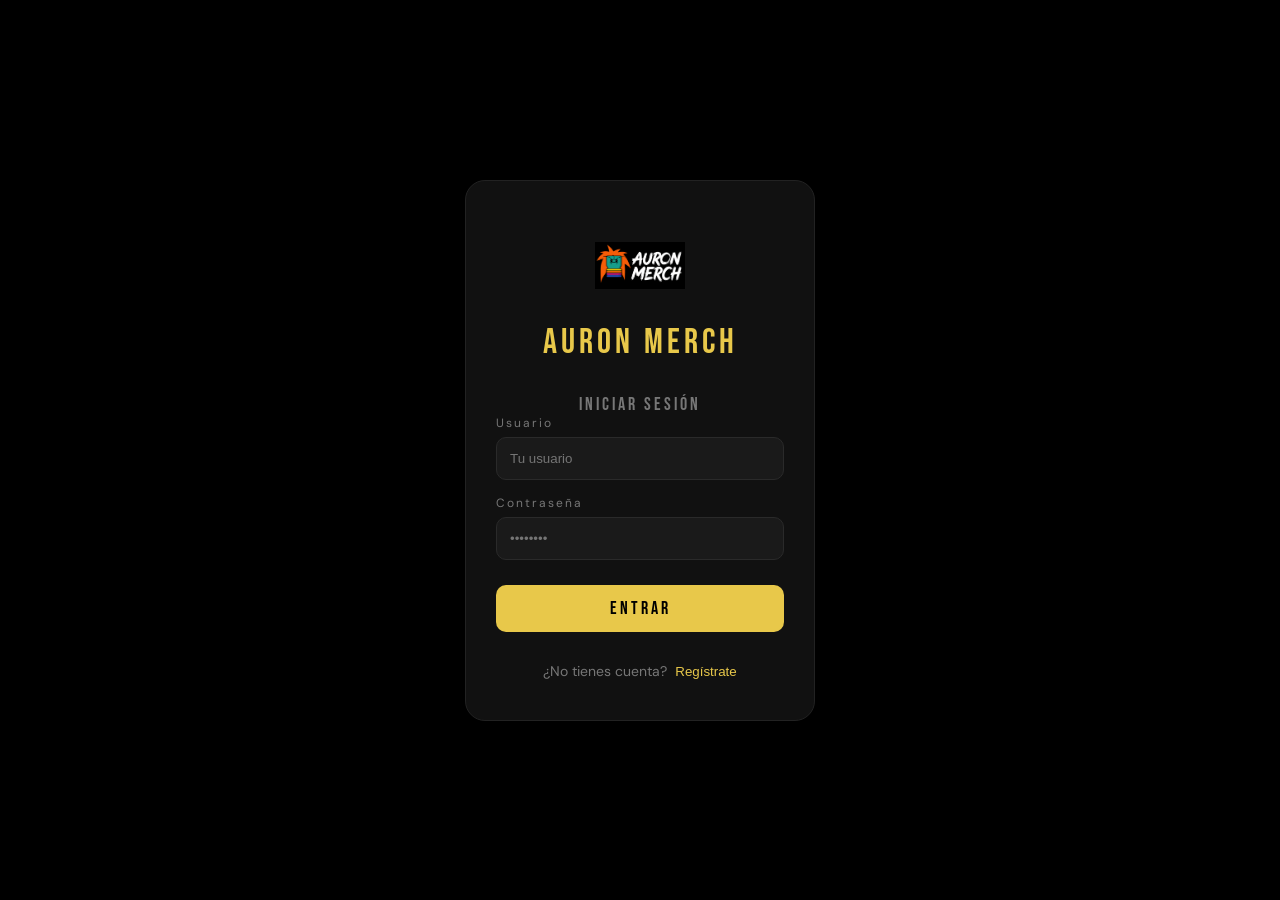
<file: aUroNMerCH/wwwroot/index.html>
<!DOCTYPE html>
<html lang="es">
<head>
    <meta charset="UTF-8">
    <meta name="viewport" content="width=device-width, initial-scale=1.0">
    <title>Auron Merch</title>
    <link href="https://fonts.googleapis.com/css2?family=Bebas+Neue&family=DM+Sans:wght@300;400;500&display=swap" rel="stylesheet">
    <link rel="stylesheet" href="css/inicio.css">
    <link rel="stylesheet" href="css/inicio.css?v=2">


</head>
<body>

    <!-- ══════════════════════════════════════
         NAVBAR
    ══════════════════════════════════════ -->
    <nav class="top-nav">
        <div class="nav-left">
            <button class="hamburger-btn" id="hamburgerBtn" onclick="toggleDrawer()" aria-label="Menú">
                <span></span><span></span><span></span>
            </button>
        </div>
        <div class="nav-center">
            <a href="#" class="nav-logo">
                <img src="img/logo.png" alt="Auron Merch" />
            </a>
        </div>
        <div class="nav-right">
            <button class="cart-btn" id="cartBtn" onclick="toggleCart()" aria-label="Carrito">
                <svg class="cart-bag-icon" width="22" height="22" viewBox="0 0 24 24" fill="none" stroke="currentColor" stroke-width="1.9" stroke-linecap="round" stroke-linejoin="round">
                    <path d="M6 2L3 6v14a2 2 0 0 0 2 2h14a2 2 0 0 0 2-2V6l-3-4z" />
                    <line x1="3" y1="6" x2="21" y2="6" />
                    <path d="M16 10a4 4 0 0 1-8 0" />
                </svg>
                <span class="cart-badge" id="cartBadge" style="display:none;">0</span>
            </button>
            <div class="nav-auth" id="navAuth"></div>
        </div>
    </nav>

    <!-- ══════════════════════════════════════
         DRAWER (menú lateral izquierdo)
    ══════════════════════════════════════ -->
    <div class="drawer-overlay" id="drawerOverlay" onclick="toggleDrawer()"></div>
    <aside class="drawer" id="drawer">
        <div class="drawer-header">
            <img src="img/logo.png" alt="Auron Merch" />
            <button class="drawer-close" onclick="toggleDrawer()">✕</button>
        </div>
        <nav class="drawer-links">
            <a href="index.html">
                <svg width="17" height="17" viewBox="0 0 24 24" fill="none" stroke="currentColor" stroke-width="1.9" stroke-linecap="round" stroke-linejoin="round">
                    <path d="M3 9.5L12 3l9 6.5V20a1 1 0 0 1-1 1H4a1 1 0 0 1-1-1V9.5z" />
                    <path d="M9 21V12h6v9" />
                </svg>
                Inicio
            </a>
            <a href="productos.html">
                <svg width="17" height="17" viewBox="0 0 24 24" fill="none" stroke="currentColor" stroke-width="1.9" stroke-linecap="round" stroke-linejoin="round">
                    <path d="M20.38 3.46L16 2a4 4 0 0 1-8 0L3.62 3.46a2 2 0 0 0-1.34 2.23l.58 3.57a1 1 0 0 0 .99.84H6v10c0 1.1.9 2 2 2h8a2 2 0 0 0 2-2V10h2.15a1 1 0 0 0 .99-.84l.58-3.57a2 2 0 0 0-1.34-2.23z" />
                </svg>
                Productos
            </a>
            <a href="sobreNosotros.html">
                <svg width="17" height="17" viewBox="0 0 24 24" fill="none" stroke="currentColor" stroke-width="1.9" stroke-linecap="round" stroke-linejoin="round">
                    <path d="M17 21v-2a4 4 0 0 0-4-4H5a4 4 0 0 0-4 4v2" />
                    <circle cx="9" cy="7" r="4" />
                    <path d="M23 21v-2a4 4 0 0 0-3-3.87" />
                    <path d="M16 3.13a4 4 0 0 1 0 7.75" />
                </svg>
                Sobre Nosotros
            </a>
            <a href="contacto.html">
                <svg width="17" height="17" viewBox="0 0 24 24" fill="none" stroke="currentColor" stroke-width="1.9" stroke-linecap="round" stroke-linejoin="round">
                    <path d="M4 4h16c1.1 0 2 .9 2 2v12c0 1.1-.9 2-2 2H4c-1.1 0-2-.9-2-2V6c0-1.1.9-2 2-2z" />
                    <polyline points="22,6 12,13 2,6" />
                </svg>
                Contáctanos
            </a>
        </nav>
        <div class="drawer-divider"></div>
        <div class="drawer-categorias">
            <p class="filtro-label">CATEGORÍAS</p>
            <a class="filtro-btn" href="productos.html?cat=Todos">Todos</a>
            <a class="filtro-btn" href="productos.html?cat=T-Shirt">T-Shirt</a>
            <a class="filtro-btn" href="productos.html?cat=Hoodie">Hoodie</a>
            <a class="filtro-btn" href="productos.html?cat=Zapato">Zapato</a>
            <a class="filtro-btn" href="productos.html?cat=Accesorio">Accesorio</a>
        </div>
        <div class="drawer-footer" id="drawerAuth"></div>
    </aside>

    <!-- ══════════════════════════════════════
         CART PANEL (panel lateral derecho)
    ══════════════════════════════════════ -->
    <div class="cart-overlay" id="cartOverlay" onclick="toggleCart()"></div>
    <aside class="cart-panel" id="cartPanel">
        <div class="cart-panel-header">
            <div class="cart-panel-title">
                <svg width="18" height="18" viewBox="0 0 24 24" fill="none" stroke="currentColor" stroke-width="1.9" stroke-linecap="round" stroke-linejoin="round">
                    <path d="M6 2L3 6v14a2 2 0 0 0 2 2h14a2 2 0 0 0 2-2V6l-3-4z" />
                    <line x1="3" y1="6" x2="21" y2="6" />
                    <path d="M16 10a4 4 0 0 1-8 0" />
                </svg>
                <span>MI CARRITO</span>
            </div>
            <button class="cart-panel-close" onclick="toggleCart()">✕</button>
        </div>

        <div class="cart-items-list" id="cartItemsList">
            <div class="cart-empty" id="cartEmpty">
                <svg width="52" height="52" viewBox="0 0 24 24" fill="none" stroke="currentColor" stroke-width="1.2" stroke-linecap="round" stroke-linejoin="round" style="color:var(--border)">
                    <path d="M6 2L3 6v14a2 2 0 0 0 2 2h14a2 2 0 0 0 2-2V6l-3-4z" />
                    <line x1="3" y1="6" x2="21" y2="6" />
                    <path d="M16 10a4 4 0 0 1-8 0" />
                </svg>
                <p>Tu carrito está vacío</p>
                <span>Agrega productos para continuar</span>
            </div>
        </div>

        <div class="cart-footer" id="cartFooter" style="display:none;">
            <div class="cart-subtotal">
                <span>Subtotal</span>
                <span id="cartSubtotal">$0.00</span>
            </div>
            <div class="cart-total">
                <span>TOTAL</span>
                <span id="cartTotal">$0.00</span>
            </div>
            <button class="btn-checkout" onclick="checkout()">FINALIZAR COMPRA</button>
            <button class="btn-clear-cart" onclick="vaciarCarrito()">Vaciar carrito</button>
        </div>
    </aside>

    <!-- ══════════════════════════════════════
         LAYOUT PRINCIPAL
    ══════════════════════════════════════ -->
    <div class="page-layout">
        <div class="col-main">

            <!-- Buscador -->
            <div class="search-wrap">
                <input type="text" id="buscador" placeholder="Buscar productos..." oninput="buscarProductos()">
                <span class="search-icon">⌕</span>
                <div class="search-results" id="searchResults"></div>
            </div>

            <!-- Banner Hero -->
            <div class="hero-banner">
                <div class="hero-content">
                    <p class="hero-sub">NUEVA COLECCIÓN</p>
                    <h1 class="hero-title">DROP<br>2026</h1>
                    <p class="hero-desc">Merch exclusivo. Edición limitada.<br>Solo para los que saben.</p>
                    <a href="productos.html" class="hero-btn">VER COLECCIÓN</a>
                </div>
                <div class="hero-img-wrap">
                    <img src="img/auronhou.png" alt="Rodolfo" style="width:100%; height:100%; object-fit:cover; display:block;">
                </div>
            </div>

            <!-- Recientes -->
            <div class="section-header">
                <h2 class="section-title">RECIÉN LLEGADOS</h2>
                <a href="productos.html" class="ver-todo-link">Ver todo →</a>
            </div>

            <div class="grid" id="recientesGrid">
                <!-- Se llena desde app.js -->
            </div>

        </div>
    </div>
    <div id="site-footer"></div>
    <script>
        fetch('footer.html')
            .then(r => r.text())
            .then(html => document.getElementById('site-footer').innerHTML = html);
    </script>

    <script src="js/app.js"></script>
</body>
</html>
</file>
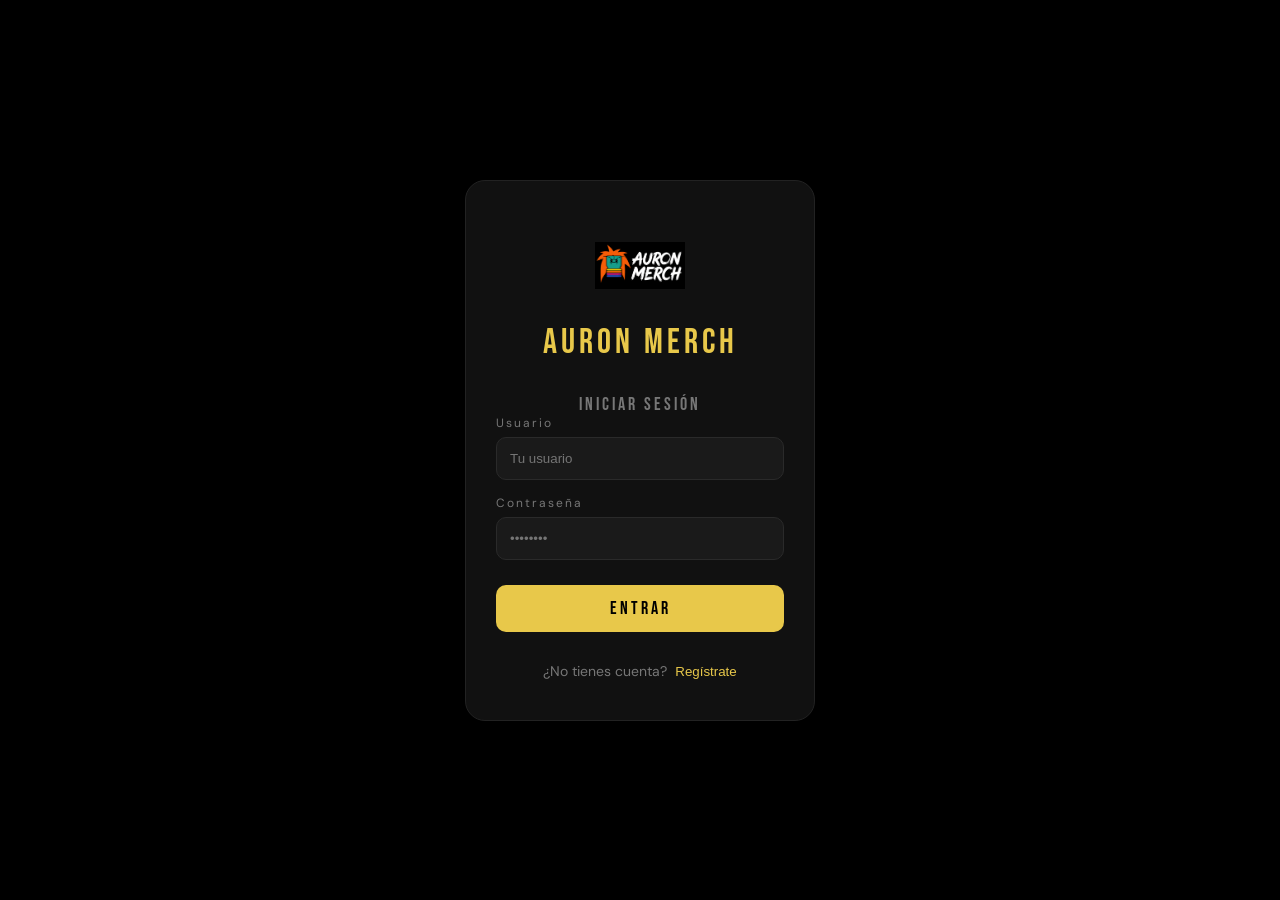
<file: aUroNMerCH/wwwroot/contacto.html>
<!DOCTYPE html>
<html lang="es">
<head>
    <meta charset="UTF-8">
    <meta name="viewport" content="width=device-width, initial-scale=1.0">
    <title>Contáctanos — Auron</title>
    <link href="https://fonts.googleapis.com/css2?family=Bebas+Neue&family=DM+Sans:wght@300;400;500&display=swap" rel="stylesheet">
    <link rel="stylesheet" href="css/contacto.css">
    <style>
        .nav-logo img {
            height: 36px !important;
            width: auto !important;
            display: block !important;
            max-height: 36px !important;
        }

        .drawer-header img {
            height: 30px !important;
            width: auto !important;
            display: block !important;
            max-height: 30px !important;
        }

        /* SVGs alineados con texto */
        .drawer-links a {
            display: flex !important;
            align-items: center !important;
            gap: 0.6rem !important;
        }

            .drawer-links a svg {
                flex-shrink: 0 !important;
            }

        /* Fondo negro navbar y drawer */
        .top-nav {
            background: #000 !important;
        }

        .drawer {
            background: #000 !important;
        }

        .drawer-header {
            background: #000 !important;
        }
    </style>
</head>
<body>

    <!-- ══════════════════════════════════════
         NAVBAR (idéntico al resto del sitio)
    ══════════════════════════════════════ -->
    <nav class="top-nav">
        <div class="nav-left">
            <button class="hamburger-btn" id="hamburgerBtn" onclick="toggleDrawer()" aria-label="Menú">
                <span></span><span></span><span></span>
            </button>
        </div>
        <div class="nav-center">
            <a href="#" class="nav-logo">
                <img src="img/logo.png" alt="Auron Merch" />
            </a>
        </div>
        <div class="nav-right">
            <button class="cart-btn" id="cartBtn" onclick="toggleCart()" aria-label="Carrito">
                <svg class="cart-bag-icon" width="22" height="22" viewBox="0 0 24 24" fill="none" stroke="currentColor" stroke-width="1.9" stroke-linecap="round" stroke-linejoin="round">
                    <path d="M6 2L3 6v14a2 2 0 0 0 2 2h14a2 2 0 0 0 2-2V6l-3-4z" />
                    <line x1="3" y1="6" x2="21" y2="6" />
                    <path d="M16 10a4 4 0 0 1-8 0" />
                </svg>
                <span class="cart-badge" id="cartBadge" style="display:none;">0</span>
            </button>
            <div class="nav-auth" id="navAuth"></div>
        </div>
    </nav>
    <!-- ══════════════════════════════════════
         DRAWER (menú lateral izquierdo)
    ══════════════════════════════════════ -->
    <div class="drawer-overlay" id="drawerOverlay" onclick="toggleDrawer()"></div>
    <aside class="drawer" id="drawer">
        <div class="drawer-header">
            <img src="img/logo.png" alt="Auron Merch" />
            <button class="drawer-close" onclick="toggleDrawer()">✕</button>
        </div>
        <nav class="drawer-links">
            <a href="index.html">
                <svg width="17" height="17" viewBox="0 0 24 24" fill="none" stroke="currentColor" stroke-width="1.9" stroke-linecap="round" stroke-linejoin="round">
                    <path d="M3 9.5L12 3l9 6.5V20a1 1 0 0 1-1 1H4a1 1 0 0 1-1-1V9.5z" />
                    <path d="M9 21V12h6v9" />
                </svg>
                Inicio
            </a>
            <a href="productos.html">
                <svg width="17" height="17" viewBox="0 0 24 24" fill="none" stroke="currentColor" stroke-width="1.9" stroke-linecap="round" stroke-linejoin="round">
                    <path d="M20.38 3.46L16 2a4 4 0 0 1-8 0L3.62 3.46a2 2 0 0 0-1.34 2.23l.58 3.57a1 1 0 0 0 .99.84H6v10c0 1.1.9 2 2 2h8a2 2 0 0 0 2-2V10h2.15a1 1 0 0 0 .99-.84l.58-3.57a2 2 0 0 0-1.34-2.23z" />
                </svg>
                Productos
            </a>
            <a href="sobreNosotros.html">
                <svg width="17" height="17" viewBox="0 0 24 24" fill="none" stroke="currentColor" stroke-width="1.9" stroke-linecap="round" stroke-linejoin="round">
                    <path d="M17 21v-2a4 4 0 0 0-4-4H5a4 4 0 0 0-4 4v2" />
                    <circle cx="9" cy="7" r="4" />
                    <path d="M23 21v-2a4 4 0 0 0-3-3.87" />
                    <path d="M16 3.13a4 4 0 0 1 0 7.75" />
                </svg>
                Sobre Nosotros
            </a>
            <a href="contacto.html">
                <svg width="17" height="17" viewBox="0 0 24 24" fill="none" stroke="currentColor" stroke-width="1.9" stroke-linecap="round" stroke-linejoin="round">
                    <path d="M4 4h16c1.1 0 2 .9 2 2v12c0 1.1-.9 2-2 2H4c-1.1 0-2-.9-2-2V6c0-1.1.9-2 2-2z" />
                    <polyline points="22,6 12,13 2,6" />
                </svg>
                Contáctanos
            </a>
        </nav>
        <div class="drawer-divider"></div>
        <div class="drawer-categorias">
            <p class="filtro-label">CATEGORÍAS</p>
            <a class="filtro-btn" href="productos.html?cat=Todos">Todos</a>
            <a class="filtro-btn" href="productos.html?cat=T-Shirt">T-Shirt</a>
            <a class="filtro-btn" href="productos.html?cat=Hoodie">Hoodie</a>
            <a class="filtro-btn" href="productos.html?cat=Zapato">Zapato</a>
            <a class="filtro-btn" href="productos.html?cat=Accesorio">Accesorio</a>
        </div>
        <div class="drawer-footer" id="drawerAuth"></div>
    </aside>

    <!-- ══════════════════════════════════════
         CART PANEL
    ══════════════════════════════════════ -->
    <div class="cart-overlay" id="cartOverlay" onclick="toggleCart()"></div>
    <aside class="cart-panel" id="cartPanel">
        <div class="cart-panel-header">
            <div class="cart-panel-title">
                <svg width="18" height="18" viewBox="0 0 24 24" fill="none" stroke="currentColor" stroke-width="1.9" stroke-linecap="round" stroke-linejoin="round">
                    <path d="M6 2L3 6v14a2 2 0 0 0 2 2h14a2 2 0 0 0 2-2V6l-3-4z" />
                    <line x1="3" y1="6" x2="21" y2="6" />
                    <path d="M16 10a4 4 0 0 1-8 0" />
                </svg>
                <span>MI CARRITO</span>
            </div>
            <button class="cart-panel-close" onclick="toggleCart()">✕</button>
        </div>
        <div class="cart-items-list" id="cartItemsList">
            <div class="cart-empty" id="cartEmpty">
                <svg width="52" height="52" viewBox="0 0 24 24" fill="none" stroke="currentColor" stroke-width="1.2" stroke-linecap="round" stroke-linejoin="round" style="color:var(--border)">
                    <path d="M6 2L3 6v14a2 2 0 0 0 2 2h14a2 2 0 0 0 2-2V6l-3-4z" />
                    <line x1="3" y1="6" x2="21" y2="6" />
                    <path d="M16 10a4 4 0 0 1-8 0" />
                </svg>
                <p>Tu carrito está vacío</p>
                <span>Agrega productos para continuar</span>
            </div>
        </div>
        <div class="cart-footer" id="cartFooter" style="display:none;">
            <div class="cart-subtotal">
                <span>Subtotal</span>
                <span id="cartSubtotal">$0.00</span>
            </div>
            <div class="cart-total">
                <span>TOTAL</span>
                <span id="cartTotal">$0.00</span>
            </div>
            <button class="btn-checkout" onclick="checkout()">FINALIZAR COMPRA</button>
            <button class="btn-clear-cart" onclick="vaciarCarrito()">Vaciar carrito</button>
        </div>
    </aside>

    <!-- ══════════════════════════════════════
         LAYOUT PRINCIPAL
    ══════════════════════════════════════ -->
    <div class="page-layout">

        <!-- ── COLUMNA IMAGEN IZQUIERDA ── -->
        <div class="img-hero">
            <img src="img/au.png" alt="Rodolfo" style="width:100%; height:100%; object-fit:cover; display:block;">
            <div class="img-overlay">
                <h2 class="img-headline">Hablemos.</h2>
                <p class="img-sub">Estamos aquí para lo que necesites.</p>
            </div>
        </div>

        <!-- ── COLUMNA CENTRAL — FORMULARIO ── -->
        <div class="col-form">

            <div class="form-heading">
                <span class="form-tag">✉ CONTÁCTANOS</span>
                <div class="form-tag-line"></div>
                <h1 class="form-title">FORMULARIO<br>DE CONTACTO</h1>
                <p class="form-desc">Cuéntanos en qué podemos ayudarte. Respondemos en menos de 24 horas.</p>
            </div>

            <div class="contact-form" id="contactForm">

                <div class="field-group">
                    <label class="field-label" for="nombre">NOMBRE COMPLETO</label>
                    <input class="field-input" type="text" id="nombre" name="nombre" placeholder="Tu nombre completo" autocomplete="name">
                </div>

                <div class="field-group">
                    <label class="field-label" for="email">EMAIL</label>
                    <input class="field-input" type="email" id="email" name="email" placeholder="tu@correo.com" autocomplete="email">
                </div>

                <div class="field-group">
                    <label class="field-label" for="asunto">ASUNTO</label>
                    <input class="field-input" type="text" id="asunto" name="asunto" placeholder="¿Sobre qué nos escribes?">
                </div>

                <div class="field-group">
                    <label class="field-label" for="mensaje">MENSAJE</label>
                    <textarea class="field-input field-textarea" id="mensaje" name="mensaje" placeholder="Escribe tu mensaje aquí..." rows="5"></textarea>
                </div>

                <button class="btn-enviar" id="btnEnviar" onclick="enviarFormulario()">
                    <span class="btn-text">ENVIAR MENSAJE</span>
                    <svg width="16" height="16" viewBox="0 0 24 24" fill="none" stroke="currentColor" stroke-width="2.2" stroke-linecap="round" stroke-linejoin="round">
                        <line x1="22" y1="2" x2="11" y2="13" />
                        <polygon points="22 2 15 22 11 13 2 9 22 2" />
                    </svg>
                </button>

                <!-- Estado de éxito -->
                <div class="form-success" id="formSuccess">
                    <svg width="28" height="28" viewBox="0 0 24 24" fill="none" stroke="currentColor" stroke-width="2" stroke-linecap="round" stroke-linejoin="round">
                        <path d="M22 11.08V12a10 10 0 1 1-5.93-9.14" />
                        <polyline points="22 4 12 14.01 9 11.01" />
                    </svg>
                    <div>
                        <p class="success-title">¡Mensaje enviado!</p>
                        <p class="success-sub">Te respondemos pronto.</p>
                    </div>
                </div>

            </div>
        </div>
    

        <script src="js/contacto.js"></script>
</body>
</html>
</file>
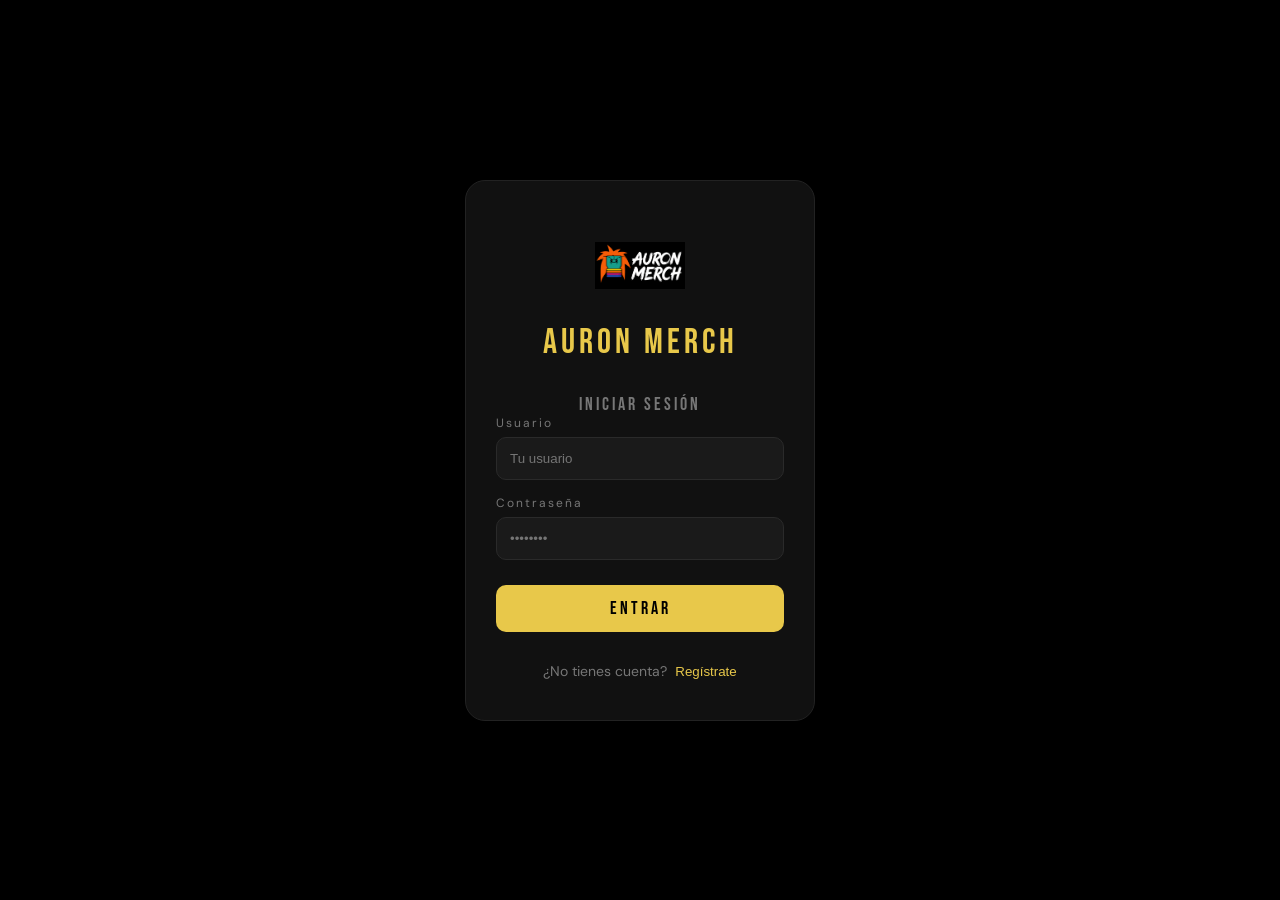
<file: aUroNMerCH/wwwroot/login.html>
<!DOCTYPE html>
<html lang="es">
<head>
    <meta charset="UTF-8">
    <meta name="viewport" content="width=device-width, initial-scale=1.0">
    <title>Login — Auron Merch</title>
    <link href="https://fonts.googleapis.com/css2?family=Bebas+Neue&family=DM+Sans:wght@300;400;500;600&display=swap" rel="stylesheet">
    <link rel="stylesheet" href="css/login.css">
  
</head>
<body>

    <div class="login-card">
        <div class="card-accent-line"></div>

        <!-- Logo + Brand -->
        <div class="logo-wrap">
            <img class="logo-img" src="img/logo.png" alt="Auron Merch Logo">
            <span class="brand-name">AURON MERCH</span>
        </div>

        <!-- Divider con label -->
        <div class="divider">
            <div class="divider-line"></div>
            <span class="login-label">Iniciar Sesión</span>
            <div class="divider-line"></div>
        </div>

        <!-- Campos -->
        <div class="field">
            <label for="username">Usuario</label>
            <input type="text" id="username" placeholder="Tu usuario">
        </div>

        <div class="field">
            <label for="password">Contraseña</label>
            <input type="password" id="password" placeholder="••••••••">
        </div>

        <button class="btn-login" onclick="login()">ENTRAR</button>

        <p id="error" class="error"></p>

        <div class="register-row">
            ¿No tienes cuenta?&nbsp;
            <button onclick="window.location.href='register.html'">Regístrate</button>
        </div>
    </div>

    <script src="js/login.js"></script>
</body>
</html>
</file>
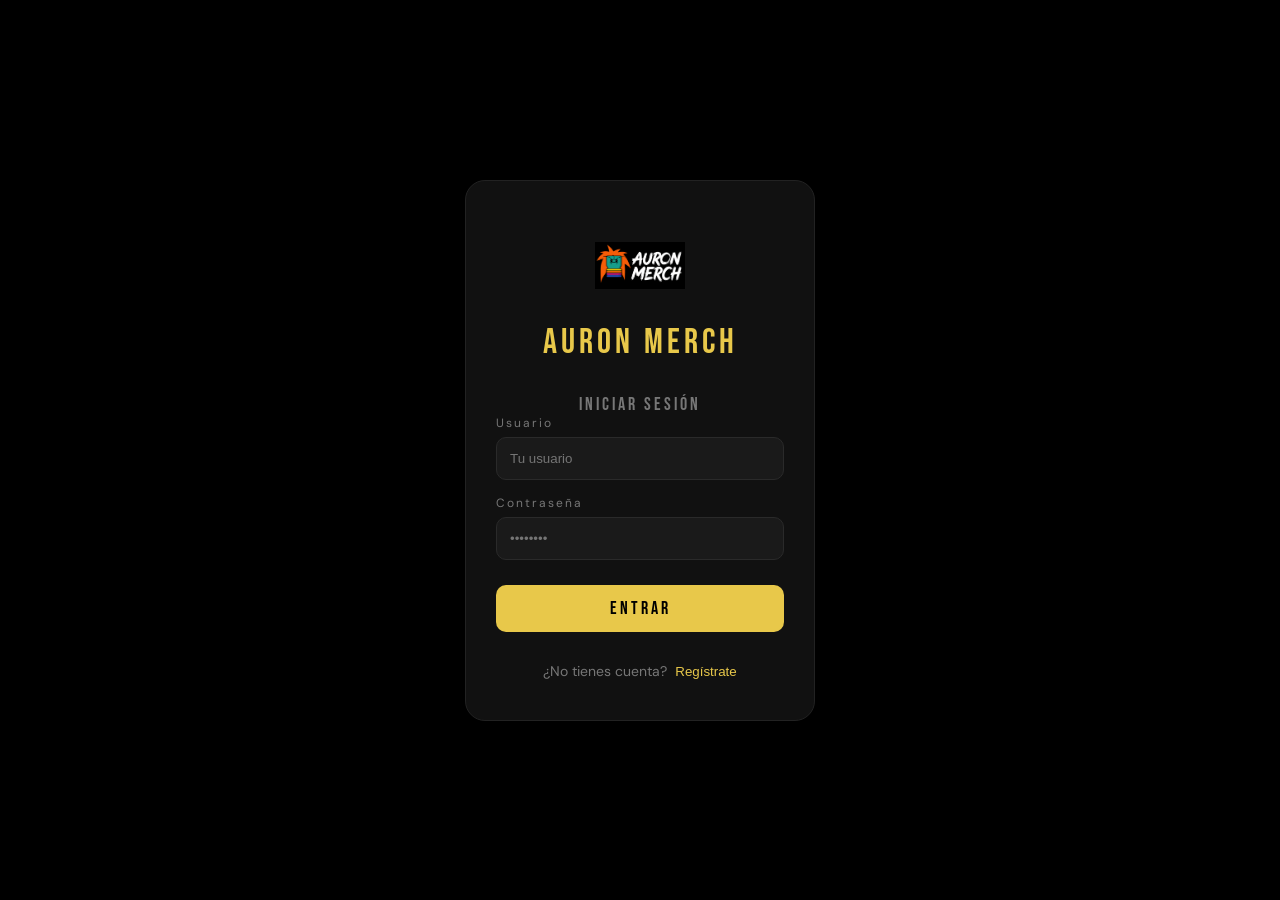
<file: aUroNMerCH/wwwroot/productos.html>
<!DOCTYPE html>
<html lang="es">
<head>
    <meta charset="UTF-8">
    <meta name="viewport" content="width=device-width, initial-scale=1.0">
    <title>Auron Merch</title>
    <link href="https://fonts.googleapis.com/css2?family=Bebas+Neue&family=DM+Sans:wght@300;400;500&display=swap" rel="stylesheet">
    <link rel="stylesheet" href="css/productos.css">
    <link rel="stylesheet" href="css/inicio.css?v=2">
</head>
<body>

    <!-- ══════════════════════════════════════
         NAVBAR SUPERIOR
    ══════════════════════════════════════ -->
    <nav class="top-nav">
        <div class="nav-left">
            <button class="hamburger-btn" id="hamburgerBtn" onclick="toggleDrawer()" aria-label="Menú">
                <span></span><span></span><span></span>
            </button>
        </div>

        <div class="nav-center">
            <a href="#" class="nav-logo">
                <img src="img/logo.png" alt="Auron Merch" />
            </a>
        </div>

        <div class="nav-right">
            <!-- Bolsa de compras SVG -->
            <button class="cart-btn" id="cartBtn" onclick="toggleCart()" aria-label="Carrito">
                <svg class="cart-bag-icon" width="22" height="22" viewBox="0 0 24 24" fill="none" stroke="currentColor" stroke-width="1.9" stroke-linecap="round" stroke-linejoin="round">
                    <path d="M6 2L3 6v14a2 2 0 0 0 2 2h14a2 2 0 0 0 2-2V6l-3-4z" />
                    <line x1="3" y1="6" x2="21" y2="6" />
                    <path d="M16 10a4 4 0 0 1-8 0" />
                </svg>
                <span class="cart-badge" id="cartBadge" style="display:none;">0</span>
            </button>
            <div class="nav-auth" id="navAuth"></div>
        </div>
    </nav>

    <!-- ══════════════════════════════════════
         DRAWER (menú lateral izquierdo)
    ══════════════════════════════════════ -->
    <div class="drawer-overlay" id="drawerOverlay" onclick="toggleDrawer()"></div>
    <aside class="drawer" id="drawer">
        <div class="drawer-header">
            <img src="img/logo.png" alt="Auron Merch" />
            <button class="drawer-close" onclick="toggleDrawer()">✕</button>
        </div>
        <nav class="drawer-links">
            <a href="index.html">
                <svg width="17" height="17" viewBox="0 0 24 24" fill="none" stroke="currentColor" stroke-width="1.9" stroke-linecap="round" stroke-linejoin="round">
                    <path d="M3 9.5L12 3l9 6.5V20a1 1 0 0 1-1 1H4a1 1 0 0 1-1-1V9.5z" />
                    <path d="M9 21V12h6v9" />
                </svg>
                Inicio
            </a>
            <a href="productos.html">
                <svg width="17" height="17" viewBox="0 0 24 24" fill="none" stroke="currentColor" stroke-width="1.9" stroke-linecap="round" stroke-linejoin="round">
                    <path d="M20.38 3.46L16 2a4 4 0 0 1-8 0L3.62 3.46a2 2 0 0 0-1.34 2.23l.58 3.57a1 1 0 0 0 .99.84H6v10c0 1.1.9 2 2 2h8a2 2 0 0 0 2-2V10h2.15a1 1 0 0 0 .99-.84l.58-3.57a2 2 0 0 0-1.34-2.23z" />
                </svg>
                Productos
            </a>
            <a href="sobreNosotros.html">
                <svg width="17" height="17" viewBox="0 0 24 24" fill="none" stroke="currentColor" stroke-width="1.9" stroke-linecap="round" stroke-linejoin="round">
                    <path d="M17 21v-2a4 4 0 0 0-4-4H5a4 4 0 0 0-4 4v2" />
                    <circle cx="9" cy="7" r="4" />
                    <path d="M23 21v-2a4 4 0 0 0-3-3.87" />
                    <path d="M16 3.13a4 4 0 0 1 0 7.75" />
                </svg>
                Sobre Nosotros
            </a>
            <a href="contacto.html">
                <svg width="17" height="17" viewBox="0 0 24 24" fill="none" stroke="currentColor" stroke-width="1.9" stroke-linecap="round" stroke-linejoin="round">
                    <path d="M4 4h16c1.1 0 2 .9 2 2v12c0 1.1-.9 2-2 2H4c-1.1 0-2-.9-2-2V6c0-1.1.9-2 2-2z" />
                    <polyline points="22,6 12,13 2,6" />
                </svg>
                Contáctanos
            </a>
        </nav>
        <div class="drawer-divider"></div>
        <div class="drawer-categorias">
            <p class="filtro-label">CATEGORÍAS</p>
            <a class="filtro-btn" href="productos.html?cat=Todos">Todos</a>
            <a class="filtro-btn" href="productos.html?cat=T-Shirt">T-Shirt</a>
            <a class="filtro-btn" href="productos.html?cat=Hoodie">Hoodie</a>
            <a class="filtro-btn" href="productos.html?cat=Zapato">Zapato</a>
            <a class="filtro-btn" href="productos.html?cat=Accesorio">Accesorio</a>
        </div>
        <div class="drawer-footer" id="drawerAuth"></div>
    </aside>


    <!-- ══════════════════════════════════════
         CART PANEL (panel lateral derecho)
    ══════════════════════════════════════ -->
    <div class="cart-overlay" id="cartOverlay" onclick="toggleCart()"></div>
    <aside class="cart-panel" id="cartPanel">
        <div class="cart-panel-header">
            <div class="cart-panel-title">
                <svg width="18" height="18" viewBox="0 0 24 24" fill="none" stroke="currentColor" stroke-width="1.9" stroke-linecap="round" stroke-linejoin="round">
                    <path d="M6 2L3 6v14a2 2 0 0 0 2 2h14a2 2 0 0 0 2-2V6l-3-4z" />
                    <line x1="3" y1="6" x2="21" y2="6" />
                    <path d="M16 10a4 4 0 0 1-8 0" />
                </svg>
                <span>MI CARRITO</span>
            </div>
            <button class="cart-panel-close" onclick="toggleCart()">✕</button>
        </div>

        <div class="cart-items-list" id="cartItemsList">
            <div class="cart-empty" id="cartEmpty">
                <svg width="52" height="52" viewBox="0 0 24 24" fill="none" stroke="currentColor" stroke-width="1.2" stroke-linecap="round" stroke-linejoin="round" style="color:var(--border)">
                    <path d="M6 2L3 6v14a2 2 0 0 0 2 2h14a2 2 0 0 0 2-2V6l-3-4z" />
                    <line x1="3" y1="6" x2="21" y2="6" />
                    <path d="M16 10a4 4 0 0 1-8 0" />
                </svg>
                <p>Tu carrito está vacío</p>
                <span>Agrega productos para continuar</span>
            </div>
        </div>

        <div class="cart-footer" id="cartFooter" style="display:none;">
            <div class="cart-subtotal">
                <span>Subtotal</span>
                <span id="cartSubtotal">$0.00</span>
            </div>
            <div class="cart-total">
                <span>TOTAL</span>
                <span id="cartTotal">$0.00</span>
            </div>
            <button class="btn-checkout" onclick="checkout()">FINALIZAR COMPRA</button>
            <button class="btn-clear-cart" onclick="vaciarCarrito()">Vaciar carrito</button>
        </div>
    </aside>

    <!-- ══════════════════════════════════════
         CONTENIDO PRINCIPAL
    ══════════════════════════════════════ -->
    <main class="main-content">

        <!-- Form Admin -->
        <section class="form-container" id="formPanel">
            <h2 id="tituloForm">Agregar Producto</h2>
            <div class="form-grid">
                <input type="text" id="nombre" placeholder="Nombre del producto">
                <input type="number" id="precio" placeholder="Precio">
                <select id="categoria">
                    <option value="">Selecciona categoría</option>
                    <option value="T-Shirt">T-Shirt</option>
                    <option value="Hoodie">Hoodie</option>
                    <option value="Zapato">Zapato</option>
                    <option value="Accesorio">Accesorio</option>
                </select>
                <label class="file-label" id="fileLabel">
                    <input type="file" id="imagen" accept="image/*">
                    <span id="fileLabelText">Subir imagen</span>
                </label>
            </div>
            <img id="preview" style="display:none; width:140px; margin-top:12px; border-radius:8px; border:1px solid #2A2A2A;">
            <div class="form-buttons">
                <button id="btnGuardar" onclick="guardarProducto()">Guardar</button>
                <button class="btn-cancel" id="btnCancelar" onclick="limpiarInputs()" style="display:none;">Cancelar</button>
            </div>
        </section>

        <!-- Buscador -->
        <div class="search-wrap">
            <input type="text" id="buscador" placeholder="Buscar productos..." oninput="filtrar()">
            <span class="search-icon">⌕</span>
        </div>

        <!-- Header productos -->
        <div class="productos-header">
            <h2 class="section-title">PRODUCTOS</h2>
            <span id="contadorResultados" class="contador"></span>
        </div>

        <!-- Grid 3 columnas -->
        <div id="contenedorProductos" class="grid"></div>
    </main>
    <script src="js/app.js"></script>
</body>
</html>
</file>
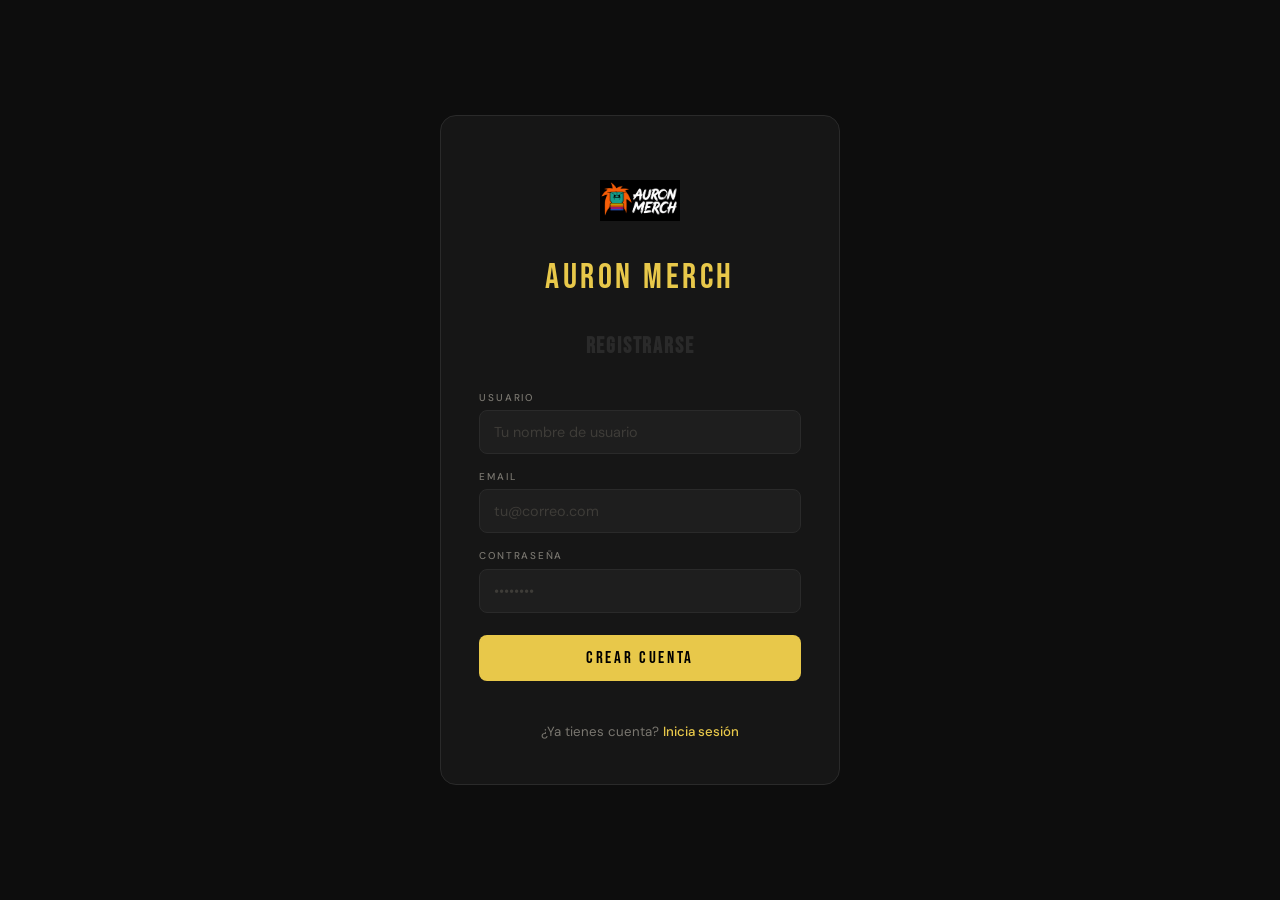
<file: aUroNMerCH/wwwroot/register.html>
<!DOCTYPE html>
<html lang="es">
<head>
    <meta charset="UTF-8">
    <meta name="viewport" content="width=device-width, initial-scale=1.0">
    <title>Registro — Auron</title>
    <link href="https://fonts.googleapis.com/css2?family=Bebas+Neue&family=DM+Sans:wght@300;400;500&display=swap" rel="stylesheet">
    <link rel="stylesheet" href="css/register.css">
</head>
<body>

    <div class="auth-card">

        <!-- LOGO -->
        <div class="auth-logo">
            <img src="img/logo.png" alt="Auron Merch" />
        </div>

        <!-- NOMBRE TIENDA -->
        <span class="auth-brand">AURON MERCH</span>


        <!-- TÍTULO -->
        <h1 class="auth-title">REGISTRARSE</h1>

        <!-- FORMULARIO -->
        <div class="auth-form" id="authForm">

            <div class="field-group">
                <label class="field-label" for="username">USUARIO</label>
                <input class="field-input" type="text" id="username" placeholder="Tu nombre de usuario" autocomplete="username">
            </div>

            <div class="field-group">
                <label class="field-label" for="email">EMAIL</label>
                <input class="field-input" type="email" id="email" placeholder="tu@correo.com" autocomplete="email">
            </div>

            <div class="field-group">
                <label class="field-label" for="password">CONTRASEÑA</label>
                <input class="field-input" type="password" id="password" placeholder="••••••••" autocomplete="new-password">
            </div>

            <button class="btn-submit" onclick="register()">CREAR CUENTA</button>

            <div id="mensaje"></div>

        </div>

        <!-- LINK LOGIN -->
        <p class="auth-footer-text">
            ¿Ya tienes cuenta?
            <a href="login.html" class="auth-link">Inicia sesión</a>
        </p>

    </div>

    <script src="js/register.js"></script>
</body>
</html>
</file>
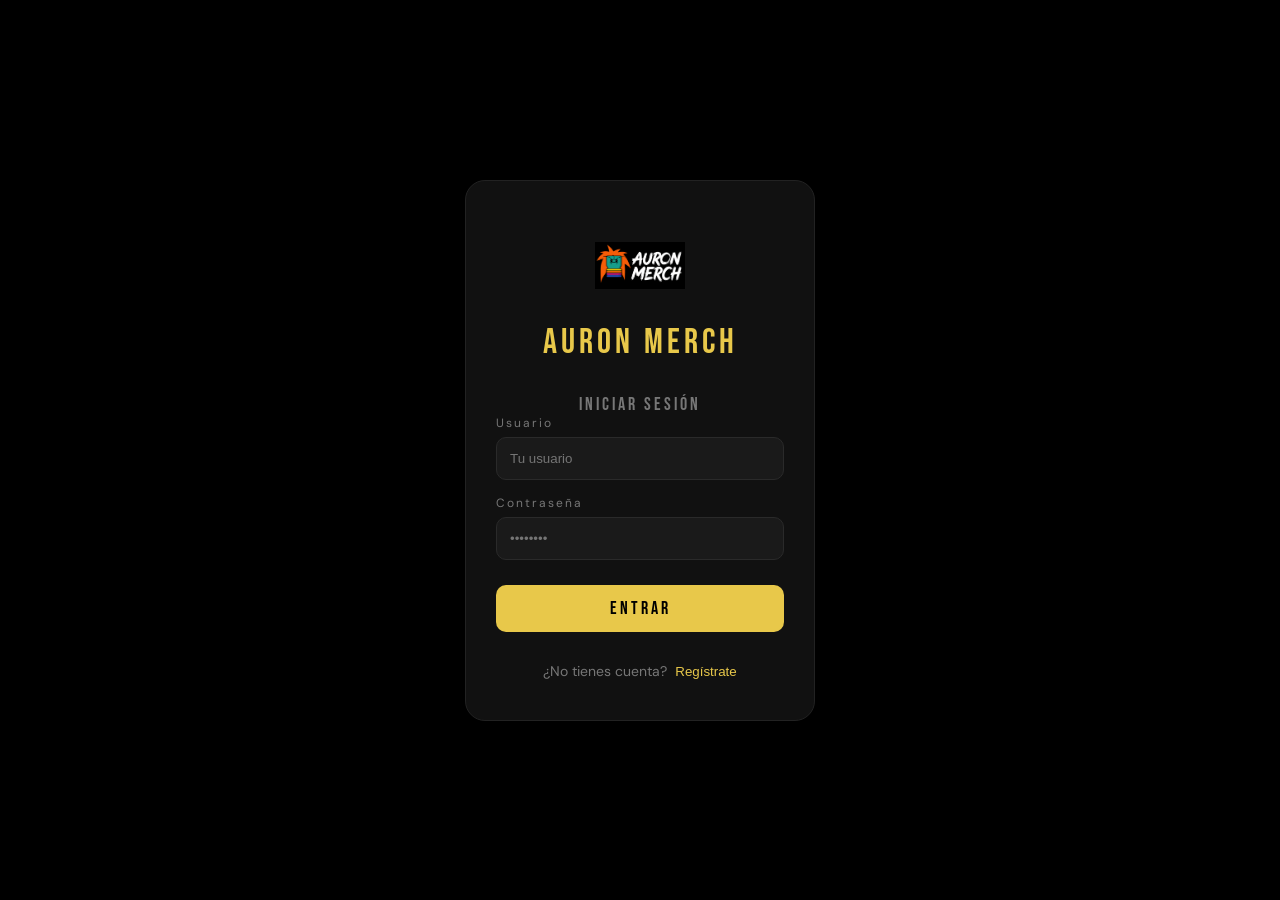
<file: aUroNMerCH/wwwroot/sobreNosotros.html>
<!DOCTYPE html>
<html lang="es">
<head>
    <meta charset="UTF-8">
    <meta name="viewport" content="width=device-width, initial-scale=1.0">
    <title>Sobre Nosotros — Auron</title>
    <link href="https://fonts.googleapis.com/css2?family=Bebas+Neue&family=Playfair+Display:wght@400;700&family=DM+Sans:wght@300;400;500&display=swap" rel="stylesheet">
    <link rel="stylesheet" href="css/sobreNosotros.css">
    <link rel="stylesheet" href="css/inicio.css?v=2">
</head>
<body>


    <!-- ══════════════════════════════════════
         NAVBAR (idéntico a index.html)
    ══════════════════════════════════════ -->
    <nav class="top-nav">
        <div class="nav-left">
            <button class="hamburger-btn" id="hamburgerBtn" onclick="toggleDrawer()" aria-label="Menú">
                <span></span><span></span><span></span>
            </button>
        </div>
        <div class="nav-center">
            <a href="#" class="nav-logo">
                <img src="img/logo.png" alt="Auron Merch" />
            </a>
        </div>
        <div class="nav-right">
            <!-- Bolsa de compras SVG (igual que index.html, sin label de texto) -->
            <button class="cart-btn" id="cartBtn" onclick="toggleCart()" aria-label="Carrito">
                <svg class="cart-bag-icon" width="22" height="22" viewBox="0 0 24 24" fill="none" stroke="currentColor" stroke-width="1.9" stroke-linecap="round" stroke-linejoin="round">
                    <path d="M6 2L3 6v14a2 2 0 0 0 2 2h14a2 2 0 0 0 2-2V6l-3-4z" />
                    <line x1="3" y1="6" x2="21" y2="6" />
                    <path d="M16 10a4 4 0 0 1-8 0" />
                </svg>
                <span class="cart-badge" id="cartBadge" style="display:none;">0</span>
            </button>
            <div class="nav-auth" id="navAuth"></div>
        </div>
    </nav>
    <!-- ══════════════════════════════════════
         DRAWER (menú lateral izquierdo)
    ══════════════════════════════════════ -->
    <div class="drawer-overlay" id="drawerOverlay" onclick="toggleDrawer()"></div>
    <aside class="drawer" id="drawer">
        <div class="drawer-header">
            <img src="img/logo.png" alt="Auron Merch" />
            <button class="drawer-close" onclick="toggleDrawer()">✕</button>
        </div>
        <nav class="drawer-links">
            <a href="index.html">
                <svg width="17" height="17" viewBox="0 0 24 24" fill="none" stroke="currentColor" stroke-width="1.9" stroke-linecap="round" stroke-linejoin="round">
                    <path d="M3 9.5L12 3l9 6.5V20a1 1 0 0 1-1 1H4a1 1 0 0 1-1-1V9.5z" />
                    <path d="M9 21V12h6v9" />
                </svg>
                Inicio
            </a>
            <a href="productos.html">
                <svg width="17" height="17" viewBox="0 0 24 24" fill="none" stroke="currentColor" stroke-width="1.9" stroke-linecap="round" stroke-linejoin="round">
                    <path d="M20.38 3.46L16 2a4 4 0 0 1-8 0L3.62 3.46a2 2 0 0 0-1.34 2.23l.58 3.57a1 1 0 0 0 .99.84H6v10c0 1.1.9 2 2 2h8a2 2 0 0 0 2-2V10h2.15a1 1 0 0 0 .99-.84l.58-3.57a2 2 0 0 0-1.34-2.23z" />
                </svg>
                Productos
            </a>
            <a href="sobreNosotros.html">
                <svg width="17" height="17" viewBox="0 0 24 24" fill="none" stroke="currentColor" stroke-width="1.9" stroke-linecap="round" stroke-linejoin="round">
                    <path d="M17 21v-2a4 4 0 0 0-4-4H5a4 4 0 0 0-4 4v2" />
                    <circle cx="9" cy="7" r="4" />
                    <path d="M23 21v-2a4 4 0 0 0-3-3.87" />
                    <path d="M16 3.13a4 4 0 0 1 0 7.75" />
                </svg>
                Sobre Nosotros
            </a>
            <a href="contacto.html">
                <svg width="17" height="17" viewBox="0 0 24 24" fill="none" stroke="currentColor" stroke-width="1.9" stroke-linecap="round" stroke-linejoin="round">
                    <path d="M4 4h16c1.1 0 2 .9 2 2v12c0 1.1-.9 2-2 2H4c-1.1 0-2-.9-2-2V6c0-1.1.9-2 2-2z" />
                    <polyline points="22,6 12,13 2,6" />
                </svg>
                Contáctanos
            </a>
        </nav>
        <div class="drawer-divider"></div>
        <div class="drawer-categorias">
            <p class="filtro-label">CATEGORÍAS</p>
            <a class="filtro-btn" href="productos.html?cat=Todos">Todos</a>
            <a class="filtro-btn" href="productos.html?cat=T-Shirt">T-Shirt</a>
            <a class="filtro-btn" href="productos.html?cat=Hoodie">Hoodie</a>
            <a class="filtro-btn" href="productos.html?cat=Zapato">Zapato</a>
            <a class="filtro-btn" href="productos.html?cat=Accesorio">Accesorio</a>
        </div>
        <div class="drawer-footer" id="drawerAuth"></div>
    </aside>


    <!-- ══════════════════════════════════════
         CART PANEL (panel lateral derecho)
    ══════════════════════════════════════ -->
    <div class="cart-overlay" id="cartOverlay" onclick="toggleCart()"></div>
    <aside class="cart-panel" id="cartPanel">
        <div class="cart-panel-header">
            <div class="cart-panel-title">
                <svg width="18" height="18" viewBox="0 0 24 24" fill="none" stroke="currentColor" stroke-width="1.9" stroke-linecap="round" stroke-linejoin="round">
                    <path d="M6 2L3 6v14a2 2 0 0 0 2 2h14a2 2 0 0 0 2-2V6l-3-4z" />
                    <line x1="3" y1="6" x2="21" y2="6" />
                    <path d="M16 10a4 4 0 0 1-8 0" />
                </svg>
                <span>MI CARRITO</span>
            </div>
            <button class="cart-panel-close" onclick="toggleCart()">✕</button>
        </div>

        <div class="cart-items-list" id="cartItemsList">
            <div class="cart-empty" id="cartEmpty">
                <svg width="52" height="52" viewBox="0 0 24 24" fill="none" stroke="currentColor" stroke-width="1.2" stroke-linecap="round" stroke-linejoin="round" style="color:var(--border)">
                    <path d="M6 2L3 6v14a2 2 0 0 0 2 2h14a2 2 0 0 0 2-2V6l-3-4z" />
                    <line x1="3" y1="6" x2="21" y2="6" />
                    <path d="M16 10a4 4 0 0 1-8 0" />
                </svg>
                <p>Tu carrito está vacío</p>
                <span>Agrega productos para continuar</span>
            </div>
        </div>

        <div class="cart-footer" id="cartFooter" style="display:none;">
            <div class="cart-subtotal">
                <span>Subtotal</span>
                <span id="cartSubtotal">$0.00</span>
            </div>
            <div class="cart-total">
                <span>TOTAL</span>
                <span id="cartTotal">$0.00</span>
            </div>
            <button class="btn-checkout" onclick="checkout()">FINALIZAR COMPRA</button>
            <button class="btn-clear-cart" onclick="vaciarCarrito()">Vaciar carrito</button>
        </div>
    </aside>

    <!-- ══════════════════════════════════════
         CONTENIDO EDITORIAL
    ══════════════════════════════════════ -->
    <main>

        <!-- SECCIÓN 1: imagen izquierda + texto derecha -->
        <section class="section-intro">
            <img src="img/twitch.png" alt="Rodolfo" style="width:100%; height:100%; object-fit:cover; display:block;">
          
            <div class="text-side">
                <h1 class="page-title fade-in delay-1">Quiénes<br>somos</h1>
                <div class="intro-text fade-in delay-2">
                    <p>
                        Auron Merch es una marca inspirada en la comunidad y el estilo que representa AuronPlay.
                        Creamos prendas y accesorios diseñados para quienes forman parte de una de las comunidades más grandes y auténticas de internet, combinando moda urbana con la esencia del entretenimiento digital.
                    </p>

                    <p>
                        Cada colección busca reflejar la personalidad, el humor y la energía característica de AuronPlay, utilizando diseños modernos, materiales de calidad y detalles exclusivos que conectan directamente con su audiencia.
                    </p>

                    <p>
                        Más que simple ropa, Auron Merch representa una forma de expresión para fans que quieren llevar consigo parte del universo de AuronPlay, dentro y fuera del streaming.
                    </p>
                </div>
            </div>
        </section>

        <!-- SECCIÓN 2: banner ancho completo -->
        <section class="section-banner">

                    <div class="hero-img-wrap">
                        <img src="img/banner.png" alt="Rodolfo" style="width:100%; height:200%; object-fit:cover; display:block;">
                    </div>
               
        </section>

        <!-- SECCIÓN 3: texto izquierda + imagen derecha -->
        <section class="section-reverse">
            <div class="text-side">
                <h2 class="section-title">Comprometidos con la excelencia</h2>
                <div class="body-text">
                    <p>
                        En Auron creemos que la moda va más allá de la ropa: representa identidad, confianza y autenticidad.
                        Cada pieza es diseñada pensando en personas que buscan destacar con estilo y personalidad.
                    </p>

                    <p>
                        Nos enfocamos en ofrecer productos de alta calidad, elaborados con atención a cada detalle,
                        combinando diseño moderno, comodidad y una estética única que refleja nuestra esencia.
                    </p>
                </div>
            </div>

                <img src="img/auronanimado.png" alt="Rodolfo" style="width:100%; height:100%; object-fit:cover; display:block;">
        </section>

    </main>

    <div id="site-footer"></div>
    <script>
        fetch('footer.html')
            .then(r => r.text())
            .then(html => document.getElementById('site-footer').innerHTML = html);
    </script>

    <!-- Script con toda la lógica del carrito, drawer y nav auth -->
    <script src="js/sobreNosotros.js"></script>
</body>
</html>
</file>
<file: aUroNMerCH/wwwroot/css/inicio.css>
/* ══════════════════════════════════════
   RESET & VARIABLES
══════════════════════════════════════ */
*, *::before, *::after {
    box-sizing: border-box;
    margin: 0;
    padding: 0;
}

:root {
    --bg: #0D0D0D;
    --surface: #161616;
    --card: #1E1E1E;
    --border: #2A2A2A;
    --accent: #E8C84A;
    --accent2: #FF4B4B;
    --text: #F0EDE8;
    --muted: #7A7770;
    --nav-h: 58px;
    --drawer-w: 260px;
    --cart-panel-w: 360px;
    --sidebar-w: 172px;
}

body {
    font-family: 'DM Sans', sans-serif;
    background: var(--bg);
    color: var(--text);
    min-height: 100vh;
    padding-top: var(--nav-h);
}

/* ══════════════════════════════════════
   TOP NAV
══════════════════════════════════════ */
.top-nav {
    position: fixed;
    top: 0;
    left: 0;
    right: 0;
    height: var(--nav-h);
    background: var(--surface);
    border-bottom: 1px solid var(--border);
    display: grid;
    grid-template-columns: 1fr auto 1fr;
    align-items: center;
    padding: 0 1.2rem;
    z-index: 300;
}

.nav-left {
    display: flex;
    align-items: center;
    justify-content: flex-start;
}

.nav-center {
    display: flex;
    align-items: center;
    justify-content: center;
}

.nav-right {
    display: flex;
    align-items: center;
    justify-content: flex-end;
    gap: 0.6rem;
}

/* Hamburger */
.hamburger-btn {
    display: flex;
    flex-direction: column;
    gap: 5px;
    background: none;
    border: none;
    cursor: pointer;
    padding: 6px;
    border-radius: 6px;
    transition: background 0.2s;
}

    .hamburger-btn:hover {
        background: var(--card);
    }

    .hamburger-btn span {
        display: block;
        height: 2px;
        background: var(--text);
        border-radius: 2px;
        transition: all 0.3s;
    }

        .hamburger-btn span:nth-child(1) {
            width: 22px;
        }

        .hamburger-btn span:nth-child(2) {
            width: 16px;
        }

        .hamburger-btn span:nth-child(3) {
            width: 19px;
        }

    .hamburger-btn.open span:nth-child(1) {
        width: 20px;
        transform: translateY(7px) rotate(45deg);
    }

    .hamburger-btn.open span:nth-child(2) {
        opacity: 0;
    }

    .hamburger-btn.open span:nth-child(3) {
        width: 20px;
        transform: translateY(-7px) rotate(-45deg);
    }

/* Logo */
.nav-logo {
    display: flex;
    align-items: center;
    gap: 0.5rem;
    text-decoration: none;
}

.logo-box {
    width: 34px;
    height: 34px;
    background: var(--accent);
    color: #000;
    font-family: 'Bebas Neue', sans-serif;
    font-size: 1.2rem;
    display: flex;
    align-items: center;
    justify-content: center;
    border-radius: 6px;
    flex-shrink: 0;
}

.logo-text {
    font-family: 'Bebas Neue', sans-serif;
    font-size: 1.4rem;
    letter-spacing: 0.12em;
    color: var(--accent);
}

/* ── BOTÓN CARRITO (bolsa) ── */
.cart-btn {
    position: relative;
    display: flex;
    align-items: center;
    gap: 0.45rem;
    background: none;
    border: 1px solid var(--border);
    color: var(--muted);
    padding: 6px 14px 6px 10px;
    border-radius: 8px;
    cursor: pointer;
    font-size: 0.84rem;
    font-family: 'DM Sans', sans-serif;
    transition: all 0.2s;
    flex-shrink: 0;
}

    .cart-btn:hover {
        border-color: var(--accent);
        color: var(--accent);
    }

.cart-bag-icon {
    transition: transform 0.2s;
}

.cart-btn:hover .cart-bag-icon {
    transform: scale(1.1);
}

.cart-badge {
    position: absolute;
    top: -7px;
    right: -7px;
    background: var(--accent);
    color: #000;
    font-size: 0.62rem;
    font-weight: 700;
    border-radius: 50%;
    width: 18px;
    height: 18px;
    display: flex;
    align-items: center;
    justify-content: center;
    animation: badgePop 0.3s cubic-bezier(0.175, 0.885, 0.32, 1.275);
}

@keyframes badgePop {
    from {
        transform: scale(0);
    }

    to {
        transform: scale(1);
    }
}

/* Nav auth */
.nav-auth {
    display: flex;
    gap: 0.4rem;
    align-items: center;
}

    .nav-auth button {
        padding: 5px 13px;
        border-radius: 7px;
        border: 1px solid var(--border);
        background: transparent;
        color: var(--muted);
        font-size: 0.8rem;
        cursor: pointer;
        transition: all 0.2s;
        font-family: 'DM Sans', sans-serif;
    }

        .nav-auth button:hover {
            border-color: var(--accent);
            color: var(--accent);
        }

    .nav-auth .btn-admin {
        background: var(--accent);
        color: #000;
        border-color: var(--accent);
        font-weight: 600;
    }

        .nav-auth .btn-admin:hover {
            opacity: 0.85;
        }

/* ══════════════════════════════════════
   DRAWER (menú izquierdo)
══════════════════════════════════════ */
.drawer-overlay {
    display: none;
    position: fixed;
    inset: 0;
    background: rgba(0,0,0,0.6);
    z-index: 350;
    backdrop-filter: blur(2px);
}

    .drawer-overlay.open {
        display: block;
    }

.drawer {
    position: fixed;
    top: 0;
    left: 0;
    bottom: 0;
    width: var(--drawer-w);
    background: var(--surface);
    border-right: 1px solid var(--border);
    z-index: 400;
    padding: 1.5rem 1.2rem;
    display: flex;
    flex-direction: column;
    gap: 1.2rem;
    transform: translateX(-100%);
    transition: transform 0.28s cubic-bezier(0.4, 0, 0.2, 1);
}

    .drawer.open {
        transform: translateX(0);
    }

.drawer-header {
    display: flex;
    align-items: center;
    gap: 0.6rem;
}

.drawer-close {
    margin-left: auto;
    background: none;
    border: none;
    color: var(--muted);
    font-size: 1.1rem;
    cursor: pointer;
    padding: 4px 8px;
    border-radius: 6px;
    transition: all 0.2s;
}

    .drawer-close:hover {
        background: var(--card);
        color: var(--text);
    }

.drawer-links {
    display: flex;
    flex-direction: column;
    gap: 0.3rem;
}

    .drawer-links a {
        color: var(--muted);
        text-decoration: none;
        font-size: 0.9rem;
        padding: 8px 12px;
        border-radius: 8px;
        transition: all 0.2s;
    }

        .drawer-links a:hover {
            color: var(--text);
            background: var(--card);
        }

.drawer-divider {
    height: 1px;
    background: var(--border);
}

.drawer-categorias {
    display: flex;
    flex-direction: column;
    gap: 0.4rem;
}

.drawer-footer {
    margin-top: auto;
    display: flex;
    flex-direction: column;
    gap: 0.5rem;
}

    .drawer-footer button {
        width: 100%;
        padding: 9px;
        border-radius: 8px;
        border: 1px solid var(--border);
        background: transparent;
        color: var(--muted);
        font-size: 0.85rem;
        cursor: pointer;
        transition: all 0.2s;
        font-family: 'DM Sans', sans-serif;
    }

        .drawer-footer button:hover {
            border-color: var(--accent);
            color: var(--accent);
        }

    .drawer-footer .btn-admin {
        background: var(--accent);
        color: #000;
        border-color: var(--accent);
        font-weight: 600;
    }

/* ══════════════════════════════════════
   CART PANEL (panel lateral derecho)
══════════════════════════════════════ */
.cart-overlay {
    display: none;
    position: fixed;
    inset: 0;
    background: rgba(0,0,0,0.55);
    z-index: 350;
    backdrop-filter: blur(2px);
}

    .cart-overlay.open {
        display: block;
    }

.cart-panel {
    position: fixed;
    top: 0;
    right: 0;
    bottom: 0;
    width: var(--cart-panel-w);
    max-width: 100vw;
    background: var(--surface);
    border-left: 1px solid var(--border);
    z-index: 400;
    display: flex;
    flex-direction: column;
    transform: translateX(100%);
    transition: transform 0.3s cubic-bezier(0.4, 0, 0.2, 1);
}

    .cart-panel.open {
        transform: translateX(0);
    }

.cart-panel-header {
    display: flex;
    align-items: center;
    justify-content: space-between;
    padding: 1.2rem 1.4rem;
    border-bottom: 1px solid var(--border);
    flex-shrink: 0;
}

.cart-panel-title {
    display: flex;
    align-items: center;
    gap: 0.6rem;
    font-family: 'Bebas Neue', sans-serif;
    font-size: 1.1rem;
    letter-spacing: 0.12em;
    color: var(--text);
}

.cart-panel-close {
    background: none;
    border: none;
    color: var(--muted);
    font-size: 1.1rem;
    cursor: pointer;
    padding: 4px 8px;
    border-radius: 6px;
    transition: all 0.2s;
}

    .cart-panel-close:hover {
        background: var(--card);
        color: var(--text);
    }

/* Lista de items */
.cart-items-list {
    flex: 1;
    overflow-y: auto;
    padding: 0.8rem 1.4rem;
}

    .cart-items-list::-webkit-scrollbar {
        width: 4px;
    }

    .cart-items-list::-webkit-scrollbar-track {
        background: transparent;
    }

    .cart-items-list::-webkit-scrollbar-thumb {
        background: var(--border);
        border-radius: 2px;
    }

/* Estado vacío */
.cart-empty {
    display: flex;
    flex-direction: column;
    align-items: center;
    justify-content: center;
    gap: 0.8rem;
    height: 100%;
    min-height: 260px;
    text-align: center;
}

    .cart-empty p {
        font-size: 0.95rem;
        color: var(--muted);
        font-weight: 500;
    }

    .cart-empty span {
        font-size: 0.78rem;
        color: var(--border);
    }

/* Cart item */
.cart-item {
    display: flex;
    gap: 0.9rem;
    align-items: flex-start;
    padding: 0.9rem 0;
    border-bottom: 1px solid var(--border);
    animation: fadeUp 0.25s ease both;
}

    .cart-item:last-child {
        border-bottom: none;
    }

.cart-item-img {
    width: 64px;
    height: 64px;
    border-radius: 8px;
    object-fit: cover;
    border: 1px solid var(--border);
    flex-shrink: 0;
    background: var(--card);
}

.cart-item-img-placeholder {
    width: 64px;
    height: 64px;
    border-radius: 8px;
    background: var(--card);
    border: 1px solid var(--border);
    flex-shrink: 0;
    display: flex;
    align-items: center;
    justify-content: center;
    position: relative;
    overflow: hidden;
}

.cart-item-info {
    flex: 1;
    min-width: 0;
}

.cart-item-name {
    font-size: 0.88rem;
    font-weight: 500;
    color: var(--text);
    white-space: nowrap;
    overflow: hidden;
    text-overflow: ellipsis;
    margin-bottom: 2px;
}

.cart-item-cat {
    font-size: 0.7rem;
    color: var(--muted);
    text-transform: uppercase;
    letter-spacing: 0.1em;
    margin-bottom: 6px;
}

.cart-item-price {
    font-family: 'Bebas Neue', sans-serif;
    font-size: 1.05rem;
    color: var(--accent);
    letter-spacing: 0.05em;
}

/* Controles cantidad */
.cart-item-controls {
    display: flex;
    align-items: center;
    gap: 0.5rem;
    margin-top: 0.5rem;
}

.qty-btn {
    width: 24px;
    height: 24px;
    border: 1px solid var(--border);
    background: var(--card);
    color: var(--text);
    border-radius: 5px;
    cursor: pointer;
    font-size: 0.9rem;
    display: flex;
    align-items: center;
    justify-content: center;
    transition: all 0.15s;
    flex-shrink: 0;
}

    .qty-btn:hover {
        border-color: var(--accent);
        color: var(--accent);
    }

.qty-value {
    font-size: 0.85rem;
    font-weight: 600;
    min-width: 18px;
    text-align: center;
}

/* Botón eliminar item */
.cart-item-remove {
    background: none;
    border: none;
    color: var(--muted);
    cursor: pointer;
    padding: 2px;
    border-radius: 4px;
    transition: color 0.2s;
    flex-shrink: 0;
    line-height: 1;
    font-size: 0.85rem;
}

    .cart-item-remove:hover {
        color: var(--accent2);
    }

/* Footer del carrito */
.cart-footer {
    padding: 1.2rem 1.4rem;
    border-top: 1px solid var(--border);
    display: flex;
    flex-direction: column;
    gap: 0.7rem;
    flex-shrink: 0;
}

.cart-subtotal, .cart-total {
    display: flex;
    justify-content: space-between;
    align-items: center;
}

.cart-subtotal {
    font-size: 0.82rem;
    color: var(--muted);
}

.cart-total {
    font-family: 'Bebas Neue', sans-serif;
    font-size: 1.2rem;
    letter-spacing: 0.08em;
    color: var(--text);
    padding-top: 0.5rem;
    border-top: 1px solid var(--border);
}

    .cart-total span:last-child {
        color: var(--accent);
    }

.btn-checkout {
    width: 100%;
    padding: 12px;
    background: var(--accent);
    color: #000;
    font-family: 'Bebas Neue', sans-serif;
    font-size: 1rem;
    letter-spacing: 0.14em;
    border: none;
    border-radius: 8px;
    cursor: pointer;
    transition: opacity 0.2s;
}

    .btn-checkout:hover {
        opacity: 0.88;
    }

.btn-clear-cart {
    width: 100%;
    padding: 8px;
    background: transparent;
    border: 1px solid var(--border);
    color: var(--muted);
    font-size: 0.8rem;
    border-radius: 8px;
    cursor: pointer;
    transition: all 0.2s;
    font-family: 'DM Sans', sans-serif;
}

    .btn-clear-cart:hover {
        border-color: var(--accent2);
        color: var(--accent2);
    }

/* ══════════════════════════════════════
   FILTROS COMPARTIDOS
══════════════════════════════════════ */
.filtro-label {
    font-size: 0.65rem;
    letter-spacing: 0.18em;
    color: var(--muted);
    margin-bottom: 0.2rem;
}

.filtro-btn {
    background: transparent;
    border: 1px solid var(--border);
    color: var(--muted);
    padding: 6px 12px;
    border-radius: 6px;
    font-size: 0.82rem;
    cursor: pointer;
    text-align: left;
    transition: all 0.2s;
    font-family: 'DM Sans', sans-serif;
    text-decoration: none;
    display: block;
}

    .filtro-btn:hover, .filtro-btn.active {
        background: var(--accent);
        color: #000;
        border-color: var(--accent);
        font-weight: 500;
    }

/* ══════════════════════════════════════
   BUSCADOR
══════════════════════════════════════ */
.search-wrap {
    position: relative;
    margin-bottom: 1.4rem;
}

    .search-wrap input {
        width: 100%;
        background: var(--card);
        border: 1px solid var(--border);
        border-radius: 8px;
        padding: 10px 36px 10px 14px;
        color: var(--text);
        font-size: 0.88rem;
        outline: none;
        transition: border-color 0.2s;
        font-family: 'DM Sans', sans-serif;
    }

        .search-wrap input:focus {
            border-color: var(--accent);
        }

.search-icon {
    position: absolute;
    right: 12px;
    top: 50%;
    transform: translateY(-50%);
    color: var(--muted);
    font-size: 1.1rem;
    pointer-events: none;
}

.search-results {
    display: none;
    position: absolute;
    top: calc(100% + 6px);
    left: 0;
    right: 0;
    background: var(--surface);
    border: 1px solid var(--border);
    border-radius: 10px;
    z-index: 200;
    max-height: 280px;
    overflow-y: auto;
    box-shadow: 0 8px 32px rgba(0,0,0,0.5);
}

    .search-results.open {
        display: block;
    }

.search-result-item {
    display: flex;
    align-items: center;
    gap: 0.8rem;
    padding: 10px 14px;
    cursor: pointer;
    transition: background 0.15s;
    border-bottom: 1px solid var(--border);
}

    .search-result-item:last-child {
        border-bottom: none;
    }

    .search-result-item:hover {
        background: var(--card);
    }

.sri-img {
    width: 40px;
    height: 40px;
    border-radius: 6px;
    object-fit: cover;
    background: var(--card);
    flex-shrink: 0;
    border: 1px solid var(--border);
}

.sri-info {
    flex: 1;
    min-width: 0;
}

.sri-name {
    font-size: 0.85rem;
    color: var(--text);
    white-space: nowrap;
    overflow: hidden;
    text-overflow: ellipsis;
}

.sri-price {
    font-family: 'Bebas Neue', sans-serif;
    font-size: 0.95rem;
    color: var(--accent);
}

/* ══════════════════════════════════════
   HOMEPAGE LAYOUT
══════════════════════════════════════ */
.page-layout {
    display: grid;
    grid-template-columns: 1fr var(--sidebar-w);
    min-height: calc(100vh - var(--nav-h));
}

.col-main {
    padding: 1.6rem 1.8rem;
    overflow: hidden;
}

/* ══════════════════════════════════════
   HERO BANNER
══════════════════════════════════════ */
.hero-banner {
    display: grid;
    grid-template-columns: 1fr 1fr;
    gap: 0;
    background: var(--surface);
    border: 1px solid var(--border);
    border-radius: 14px;
    overflow: hidden;
    margin-bottom: 2.4rem;
    min-height: 320px;
    position: relative;
}

    .hero-banner::before {
        content: '';
        position: absolute;
        top: 0;
        left: 50%;
        width: 1px;
        height: 100%;
        background: var(--border);
        z-index: 1;
    }

.hero-content {
    padding: 2.4rem 2rem;
    display: flex;
    flex-direction: column;
    justify-content: center;
    gap: 0.8rem;
}

.hero-sub {
    font-size: 0.72rem;
    letter-spacing: 0.22em;
    color: var(--accent);
    font-weight: 500;
}

.hero-title {
    font-family: 'Bebas Neue', sans-serif;
    font-size: 5rem;
    line-height: 0.9;
    letter-spacing: 0.04em;
    color: var(--text);
}

.hero-desc {
    font-size: 0.85rem;
    color: var(--muted);
    line-height: 1.6;
}

.hero-btn {
    display: inline-block;
    margin-top: 0.6rem;
    padding: 10px 24px;
    background: var(--accent);
    color: #000;
    font-family: 'Bebas Neue', sans-serif;
    font-size: 1rem;
    letter-spacing: 0.12em;
    border-radius: 8px;
    text-decoration: none;
    align-self: flex-start;
    transition: opacity 0.2s;
}

    .hero-btn:hover {
        opacity: 0.85;
    }

.hero-img-wrap {
    position: relative;
    overflow: hidden;
}

.hero-img-placeholder {
    width: 100%;
    height: 100%;
    background: var(--card);
    display: flex;
    align-items: center;
    justify-content: center;
    position: relative;
    min-height: 320px;
}

    .hero-img-placeholder img {
        width: 100%;
        height: 100%;
        object-fit: cover;
        display: block;
    }

/* ══════════════════════════════════════
   SECTION HEADER
══════════════════════════════════════ */
.section-header {
    display: flex;
    align-items: baseline;
    justify-content: space-between;
    margin-bottom: 1.2rem;
}

.section-title {
    font-family: 'Bebas Neue', sans-serif;
    font-size: 1.8rem;
    letter-spacing: 0.1em;
    color: var(--text);
}

.ver-todo-link {
    font-size: 0.8rem;
    color: var(--accent);
    text-decoration: none;
    transition: opacity 0.2s;
}

    .ver-todo-link:hover {
        opacity: 0.7;
    }

/* ══════════════════════════════════════
   GRID PRODUCTOS
══════════════════════════════════════ */
.grid {
    display: grid;
    grid-template-columns: repeat(3, 1fr);
    gap: 1.1rem;
}

.card {
    background: var(--card);
    border: 1px solid var(--border);
    border-radius: 10px;
    overflow: hidden;
    transition: transform 0.22s, border-color 0.22s;
    animation: fadeUp 0.4s ease both;
    cursor: pointer;
}

    .card:hover {
        transform: translateY(-4px);
        border-color: var(--accent);
    }

@keyframes fadeUp {
    from {
        opacity: 0;
        transform: translateY(16px);
    }

    to {
        opacity: 1;
        transform: translateY(0);
    }
}

.card img {
    width: 100%;
    height: 220px;
    object-fit: cover;
    display: block;
}

.img-placeholder {
    width: 100%;
    height: 220px;
    background: var(--surface);
    border-bottom: 1px solid var(--border);
    display: flex;
    align-items: center;
    justify-content: center;
    position: relative;
    overflow: hidden;
}

.card-body {
    padding: 12px 14px 10px;
}

.card h3 {
    font-size: 0.92rem;
    font-weight: 500;
    margin-bottom: 4px;
    color: var(--text);
}

.card .precio {
    font-family: 'Bebas Neue', sans-serif;
    font-size: 1.2rem;
    color: var(--accent);
    letter-spacing: 0.06em;
}

.card .categoria {
    font-size: 0.72rem;
    color: var(--muted);
    text-transform: uppercase;
    letter-spacing: 0.1em;
    margin-top: 2px;
}

/* Botón añadir al carrito en card */
.btn-add-cart {
    width: calc(100% - 28px);
    margin: 0 14px 14px;
    padding: 8px;
    background: transparent;
    border: 1px solid var(--border);
    color: var(--muted);
    border-radius: 7px;
    font-size: 0.82rem;
    cursor: pointer;
    transition: all 0.2s;
    font-family: 'DM Sans', sans-serif;
    display: flex;
    align-items: center;
    justify-content: center;
    gap: 0.4rem;
}

    .btn-add-cart:hover {
        background: var(--accent);
        color: #000;
        border-color: var(--accent);
        font-weight: 500;
    }

    .btn-add-cart.added {
        background: var(--accent);
        color: #000;
        border-color: var(--accent);
        font-weight: 500;
    }

.card-actions {
    display: flex;
    gap: 6px;
    padding: 0 14px 14px;
}

.btn-edit, .btn-delete {
    flex: 1;
    padding: 6px 0;
    border: none;
    border-radius: 6px;
    font-size: 0.8rem;
    cursor: pointer;
    font-weight: 500;
    transition: opacity 0.2s;
}

.btn-edit {
    background: var(--accent);
    color: #000;
}

.btn-delete {
    background: var(--accent2);
    color: #fff;
}

    .btn-edit:hover, .btn-delete:hover {
        opacity: 0.82;
    }

.no-results {
    grid-column: 1 / -1;
    text-align: center;
    color: var(--muted);
    padding: 3rem;
    font-size: 0.95rem;
}

/* Placeholder X lines */
.ph-x {
    position: relative;
    width: 100%;
    height: 100%;
}

    .ph-x::before, .ph-x::after {
        content: '';
        position: absolute;
        background: var(--border);
        width: 100%;
        height: 1px;
        top: 50%;
        left: 0;
    }

    .ph-x::before {
        transform: rotate(25deg);
    }

    .ph-x::after {
        transform: rotate(-25deg);
    }

/* ══════════════════════════════════════
   SIDEBAR DERECHO
══════════════════════════════════════ */
.sidebar-right {
    background: var(--surface);
    border-left: 1px solid var(--border);
    padding: 1.4rem 1rem;
    display: flex;
    flex-direction: column;
    gap: 0.9rem;
    position: sticky;
    top: var(--nav-h);
    height: calc(100vh - var(--nav-h));
    overflow-y: auto;
}

.sidebar-top-icon {
    display: flex;
    justify-content: flex-end;
}

.sidebar-icon-circle {
    width: 34px;
    height: 34px;
    border: 1px solid var(--border);
    border-radius: 50%;
    display: flex;
    align-items: center;
    justify-content: center;
    color: var(--muted);
    cursor: pointer;
    transition: all 0.2s;
}

    .sidebar-icon-circle:hover {
        border-color: var(--accent);
        color: var(--accent);
    }

.sidebar-featured {
    display: flex;
    flex-direction: column;
    gap: 0.5rem;
}

.sidebar-card {
    background: var(--card);
    border: 1px solid var(--border);
    border-radius: 8px;
    overflow: hidden;
    cursor: pointer;
    transition: border-color 0.2s;
}

    .sidebar-card:hover {
        border-color: var(--accent);
    }

.sb-img-wrap {
    height: 72px;
    background: var(--bg);
    display: flex;
    align-items: center;
    justify-content: center;
    position: relative;
    overflow: hidden;
}

    .sb-img-wrap img {
        width: 100%;
        height: 100%;
        object-fit: cover;
        display: block;
    }

.sb-label {
    font-size: 0.72rem;
    color: var(--muted);
    padding: 5px 8px;
    white-space: nowrap;
    overflow: hidden;
    text-overflow: ellipsis;
}

.btn-ver-todo {
    width: 100%;
    padding: 9px;
    background: transparent;
    border: 1px solid var(--accent);
    color: var(--accent);
    font-family: 'Bebas Neue', sans-serif;
    font-size: 0.95rem;
    letter-spacing: 0.12em;
    border-radius: 8px;
    cursor: pointer;
    transition: all 0.2s;
}

    .btn-ver-todo:hover {
        background: var(--accent);
        color: #000;
    }

.sidebar-utils {
    margin-top: auto;
    display: flex;
    flex-direction: column;
    gap: 0.3rem;
}

.util-item {
    display: flex;
    align-items: center;
    gap: 0.6rem;
    padding: 7px 8px;
    border-radius: 8px;
    cursor: pointer;
    color: var(--muted);
    font-size: 0.8rem;
    transition: all 0.2s;
}

    .util-item:hover {
        background: var(--card);
        color: var(--text);
    }

    .util-item svg {
        flex-shrink: 0;
    }

/* ══════════════════════════════════════
   PÁGINA PRODUCTOS
══════════════════════════════════════ */
.main-content {
    max-width: 1100px;
    margin: 0 auto;
    padding: 2rem 1.8rem;
}

.form-container {
    background: var(--surface);
    border: 1px solid var(--border);
    border-radius: 12px;
    padding: 1.4rem 1.6rem;
    margin-bottom: 2rem;
}

    .form-container h2 {
        font-family: 'Bebas Neue', sans-serif;
        font-size: 1.3rem;
        letter-spacing: 0.08em;
        color: var(--accent);
        margin-bottom: 1rem;
    }

.form-grid {
    display: grid;
    grid-template-columns: 1fr 1fr;
    gap: 0.8rem;
}

    .form-grid input, .form-grid select {
        background: var(--card);
        border: 1px solid var(--border);
        border-radius: 8px;
        padding: 9px 12px;
        color: var(--text);
        font-size: 0.88rem;
        outline: none;
        width: 100%;
        transition: border-color 0.2s;
        font-family: 'DM Sans', sans-serif;
    }

        .form-grid input:focus, .form-grid select:focus {
            border-color: var(--accent);
        }

        .form-grid select option {
            background: var(--card);
        }

.file-label {
    display: flex;
    align-items: center;
    background: var(--card);
    border: 1px dashed var(--border);
    border-radius: 8px;
    padding: 9px 12px;
    cursor: pointer;
    font-size: 0.85rem;
    color: var(--muted);
    transition: border-color 0.2s;
}

    .file-label:hover {
        border-color: var(--accent);
        color: var(--accent);
    }

    .file-label input[type="file"] {
        display: none;
    }

.form-buttons {
    display: flex;
    gap: 0.7rem;
    margin-top: 1rem;
}

    .form-buttons button {
        padding: 9px 22px;
        border: none;
        border-radius: 8px;
        font-weight: 500;
        cursor: pointer;
        font-size: 0.88rem;
        background: var(--accent);
        color: #000;
        transition: opacity 0.2s;
        font-family: 'DM Sans', sans-serif;
    }

        .form-buttons button:hover {
            opacity: 0.85;
        }

    .form-buttons .btn-cancel {
        background: var(--card);
        color: var(--muted);
        border: 1px solid var(--border);
    }

.productos-header {
    display: flex;
    align-items: baseline;
    gap: 1rem;
    margin-bottom: 1.4rem;
}

.contador {
    font-size: 0.8rem;
    color: var(--muted);
}

/* ══════════════════════════════════════
   TOAST NOTIFICACIÓN
══════════════════════════════════════ */
.cart-toast {
    position: fixed;
    bottom: 1.5rem;
    left: 50%;
    transform: translateX(-50%) translateY(80px);
    background: var(--surface);
    border: 1px solid var(--accent);
    color: var(--text);
    padding: 10px 20px;
    border-radius: 10px;
    font-size: 0.85rem;
    z-index: 999;
    pointer-events: none;
    transition: transform 0.3s cubic-bezier(0.175, 0.885, 0.32, 1.275), opacity 0.3s;
    opacity: 0;
    display: flex;
    align-items: center;
    gap: 0.5rem;
    white-space: nowrap;
    box-shadow: 0 4px 20px rgba(0,0,0,0.4);
}

    .cart-toast.show {
        transform: translateX(-50%) translateY(0);
        opacity: 1;
    }

.cart-toast-icon {
    color: var(--accent);
    font-size: 1rem;
}

/* ══════════════════════════════════════
   RESPONSIVE
══════════════════════════════════════ */
@media (max-width: 900px) {
    .page-layout {
        grid-template-columns: 1fr;
    }

    .sidebar-right {
        display: none;
    }

    .grid {
        grid-template-columns: repeat(2, 1fr);
    }

    .hero-title {
        font-size: 3.5rem;
    }

    --cart-panel-w: 100vw;
}

@media (max-width: 600px) {
    .grid {
        grid-template-columns: 1fr;
    }

    .hero-banner {
        grid-template-columns: 1fr;
    }

    .hero-img-wrap {
        display: none;
    }

    .cart-label {
        display: none;
    }

    .cart-panel {
        width: 100vw;
    }
}
.nav-logo img {
    height: 36px;
    width: auto;
    display: block;
}

.drawer-header img {
    height: 30px;
    width: auto;
    display: block;
}
/* SVGs alineados con el texto en drawer */
.drawer-links a {
    display: flex;
    align-items: center;
    gap: 0.6rem;
}

    .drawer-links a svg {
        flex-shrink: 0;
        position: relative;
        top: 0;
    }

/* Fondo negro en navbar */
.top-nav {
    background: #000;
}

/* Fondo negro en drawer (sidebar izquierdo) */
.drawer {
    background: #000;
}

/* Fondo negro en drawer-header también */
.drawer-header {
    background: #000;
}

footer {
    background: #1C1C1C;
    color: rgba(255,255,255,0.7);
    padding: 4rem;
}

.footer-tagline {
    text-align: center;
    font-family: 'Playfair Display', serif;
    font-size: 1rem;
    color: rgba(255,255,255,0.55);
    margin-bottom: 1.5rem;
    font-style: italic;
    letter-spacing: 0.04em;
}

.footer-icons {
    display: flex;
    gap: 1.5rem;
    margin-bottom: 2rem;
    justify-content: center;
}

.footer-icon {
    width: 42px;
    height: 42px;
    border: 1px solid rgba(255,255,255,0.2);
    border-radius: 50%;
    display: flex;
    align-items: center;
    justify-content: center;
    cursor: pointer;
    transition: border-color 0.25s, background 0.25s;
}

    .footer-icon:hover {
        border-color: #B5743A;
        background: rgba(181,116,58,0.15);
    }

    .footer-icon svg {
        width: 18px;
        height: 18px;
        fill: rgba(255,255,255,0.7);
    }

.footer-copy {
    text-align: center;
    font-size: 0.82rem;
    line-height: 2;
    color: rgba(255,255,255,0.4);
}
</file>
<file: aUroNMerCH/wwwroot/css/contacto.css>
/* ══════════════════════════════════════
   RESET & VARIABLES
══════════════════════════════════════ */
*, *::before, *::after {
    box-sizing: border-box;
    margin: 0;
    padding: 0;
}

:root {
    --bg: #0D0D0D;
    --surface: #161616;
    --card: #1E1E1E;
    --border: #2A2A2A;
    --accent: #E8C84A;
    --accent2: #FF4B4B;
    --text: #F0EDE8;
    --muted: #7A7770;
    --nav-h: 58px;
    --drawer-w: 260px;
    --cart-panel-w: 360px;
    --sidebar-w: 172px;
    --img-col-w: 220px; /* reducido de 340px */
}

body {
    font-family: 'DM Sans', sans-serif;
    background: var(--bg);
    color: var(--text);
    min-height: 100vh;
    padding-top: var(--nav-h);
}

/* ══════════════════════════════════════
   TOP NAV
══════════════════════════════════════ */
.top-nav {
    position: fixed;
    top: 0;
    left: 0;
    right: 0;
    height: var(--nav-h);
    background: #000;
    border-bottom: 1px solid var(--border);
    display: grid;
    grid-template-columns: 1fr auto 1fr;
    align-items: center;
    padding: 0 1.2rem;
    z-index: 300;
}

.nav-left {
    display: flex;
    align-items: center;
    justify-content: flex-start;
}

.nav-center {
    display: flex;
    align-items: center;
    justify-content: center;
}

.nav-right {
    display: flex;
    align-items: center;
    justify-content: flex-end;
    gap: 0.6rem;
}

/* Logo */
.nav-logo {
    display: flex;
    align-items: center;
    gap: 0.5rem;
    text-decoration: none;
}

    .nav-logo img {
        height: 36px;
        width: auto;
        display: block;
    }

/* Hamburger */
.hamburger-btn {
    display: flex;
    flex-direction: column;
    gap: 5px;
    background: none;
    border: none;
    cursor: pointer;
    padding: 6px;
    border-radius: 6px;
    transition: background 0.2s;
}

    .hamburger-btn:hover {
        background: var(--card);
    }

    .hamburger-btn span {
        display: block;
        height: 2px;
        background: var(--text);
        border-radius: 2px;
        transition: all 0.3s;
    }

        .hamburger-btn span:nth-child(1) {
            width: 22px;
        }

        .hamburger-btn span:nth-child(2) {
            width: 16px;
        }

        .hamburger-btn span:nth-child(3) {
            width: 19px;
        }

    .hamburger-btn.open span:nth-child(1) {
        width: 20px;
        transform: translateY(7px) rotate(45deg);
    }

    .hamburger-btn.open span:nth-child(2) {
        opacity: 0;
    }

    .hamburger-btn.open span:nth-child(3) {
        width: 20px;
        transform: translateY(-7px) rotate(-45deg);
    }

/* Carrito btn */
.cart-btn {
    position: relative;
    display: flex;
    align-items: center;
    gap: 0.45rem;
    background: none;
    border: 1px solid var(--border);
    color: var(--muted);
    padding: 6px 14px 6px 10px;
    border-radius: 8px;
    cursor: pointer;
    font-size: 0.84rem;
    font-family: 'DM Sans', sans-serif;
    transition: all 0.2s;
    flex-shrink: 0;
}

    .cart-btn:hover {
        border-color: var(--accent);
        color: var(--accent);
    }

.cart-bag-icon {
    transition: transform 0.2s;
}

.cart-btn:hover .cart-bag-icon {
    transform: scale(1.1);
}

.cart-badge {
    position: absolute;
    top: -7px;
    right: -7px;
    background: var(--accent);
    color: #000;
    font-size: 0.62rem;
    font-weight: 700;
    border-radius: 50%;
    width: 18px;
    height: 18px;
    display: flex;
    align-items: center;
    justify-content: center;
    animation: badgePop 0.3s cubic-bezier(0.175, 0.885, 0.32, 1.275);
}

@keyframes badgePop {
    from {
        transform: scale(0);
    }

    to {
        transform: scale(1);
    }
}

/* Nav auth */
.nav-auth {
    display: flex;
    gap: 0.4rem;
    align-items: center;
}

    .nav-auth button {
        padding: 5px 13px;
        border-radius: 7px;
        border: 1px solid var(--border);
        background: transparent;
        color: var(--muted);
        font-size: 0.8rem;
        cursor: pointer;
        transition: all 0.2s;
        font-family: 'DM Sans', sans-serif;
    }

        .nav-auth button:hover {
            border-color: var(--accent);
            color: var(--accent);
        }

    .nav-auth .btn-admin {
        background: var(--accent);
        color: #000;
        border-color: var(--accent);
        font-weight: 600;
    }

        .nav-auth .btn-admin:hover {
            opacity: 0.85;
        }

/* ══════════════════════════════════════
   DRAWER (fondo negro)
══════════════════════════════════════ */
.drawer-overlay {
    display: none;
    position: fixed;
    inset: 0;
    background: rgba(0,0,0,0.6);
    z-index: 350;
    backdrop-filter: blur(2px);
}

    .drawer-overlay.open {
        display: block;
    }

.drawer {
    position: fixed;
    top: 0;
    left: 0;
    bottom: 0;
    width: var(--drawer-w);
    background: #000;
    border-right: 1px solid var(--border);
    z-index: 400;
    padding: 1.5rem 1.2rem;
    display: flex;
    flex-direction: column;
    gap: 1.2rem;
    transform: translateX(-100%);
    transition: transform 0.28s cubic-bezier(0.4, 0, 0.2, 1);
}

    .drawer.open {
        transform: translateX(0);
    }

.drawer-header {
    display: flex;
    align-items: center;
    gap: 0.6rem;
    background: #000;
}

    .drawer-header img {
        height: 30px;
        width: auto;
        display: block;
    }

.drawer-close {
    margin-left: auto;
    background: none;
    border: none;
    color: var(--muted);
    font-size: 1.1rem;
    cursor: pointer;
    padding: 4px 8px;
    border-radius: 6px;
    transition: all 0.2s;
}

    .drawer-close:hover {
        background: var(--card);
        color: var(--text);
    }

/* SVGs alineados con el texto */
.drawer-links {
    display: flex;
    flex-direction: column;
    gap: 0.3rem;
}

    .drawer-links a {
        display: flex;
        align-items: center;
        gap: 0.6rem;
        color: var(--muted);
        text-decoration: none;
        font-size: 0.9rem;
        padding: 8px 12px;
        border-radius: 8px;
        transition: all 0.2s;
    }

        .drawer-links a svg {
            flex-shrink: 0;
        }

        .drawer-links a:hover,
        .drawer-links a.active {
            color: var(--text);
            background: var(--card);
        }

.drawer-divider {
    height: 1px;
    background: var(--border);
}

.drawer-categorias {
    display: flex;
    flex-direction: column;
    gap: 0.4rem;
}

.drawer-footer {
    margin-top: auto;
    display: flex;
    flex-direction: column;
    gap: 0.5rem;
}

    .drawer-footer button {
        width: 100%;
        padding: 9px;
        border-radius: 8px;
        border: 1px solid var(--border);
        background: transparent;
        color: var(--muted);
        font-size: 0.85rem;
        cursor: pointer;
        transition: all 0.2s;
        font-family: 'DM Sans', sans-serif;
    }

        .drawer-footer button:hover {
            border-color: var(--accent);
            color: var(--accent);
        }

    .drawer-footer .btn-admin {
        background: var(--accent);
        color: #000;
        border-color: var(--accent);
        font-weight: 600;
    }

/* Filtros */
.filtro-label {
    font-size: 0.65rem;
    letter-spacing: 0.18em;
    color: var(--muted);
    margin-bottom: 0.2rem;
}

.filtro-btn {
    background: transparent;
    border: 1px solid var(--border);
    color: var(--muted);
    padding: 6px 12px;
    border-radius: 6px;
    font-size: 0.82rem;
    cursor: pointer;
    text-align: left;
    transition: all 0.2s;
    font-family: 'DM Sans', sans-serif;
    text-decoration: none;
    display: block;
}

    .filtro-btn:hover, .filtro-btn.active {
        background: var(--accent);
        color: #000;
        border-color: var(--accent);
        font-weight: 500;
    }

/* ══════════════════════════════════════
   CART PANEL
══════════════════════════════════════ */
.cart-overlay {
    display: none;
    position: fixed;
    inset: 0;
    background: rgba(0,0,0,0.55);
    z-index: 350;
    backdrop-filter: blur(2px);
}

    .cart-overlay.open {
        display: block;
    }

.cart-panel {
    position: fixed;
    top: 0;
    right: 0;
    bottom: 0;
    width: var(--cart-panel-w);
    max-width: 100vw;
    background: var(--surface);
    border-left: 1px solid var(--border);
    z-index: 400;
    display: flex;
    flex-direction: column;
    transform: translateX(100%);
    transition: transform 0.3s cubic-bezier(0.4, 0, 0.2, 1);
}

    .cart-panel.open {
        transform: translateX(0);
    }

.cart-panel-header {
    display: flex;
    align-items: center;
    justify-content: space-between;
    padding: 1.2rem 1.4rem;
    border-bottom: 1px solid var(--border);
    flex-shrink: 0;
}

.cart-panel-title {
    display: flex;
    align-items: center;
    gap: 0.6rem;
    font-family: 'Bebas Neue', sans-serif;
    font-size: 1.1rem;
    letter-spacing: 0.12em;
    color: var(--text);
}

.cart-panel-close {
    background: none;
    border: none;
    color: var(--muted);
    font-size: 1.1rem;
    cursor: pointer;
    padding: 4px 8px;
    border-radius: 6px;
    transition: all 0.2s;
}

    .cart-panel-close:hover {
        background: var(--card);
        color: var(--text);
    }

.cart-items-list {
    flex: 1;
    overflow-y: auto;
    padding: 0.8rem 1.4rem;
}

    .cart-items-list::-webkit-scrollbar {
        width: 4px;
    }

    .cart-items-list::-webkit-scrollbar-thumb {
        background: var(--border);
        border-radius: 2px;
    }

.cart-empty {
    display: flex;
    flex-direction: column;
    align-items: center;
    justify-content: center;
    gap: 0.8rem;
    height: 100%;
    min-height: 260px;
    text-align: center;
}

    .cart-empty p {
        font-size: 0.95rem;
        color: var(--muted);
        font-weight: 500;
    }

    .cart-empty span {
        font-size: 0.78rem;
        color: var(--border);
    }

.cart-item {
    display: flex;
    gap: 0.9rem;
    align-items: flex-start;
    padding: 0.9rem 0;
    border-bottom: 1px solid var(--border);
    animation: fadeUp 0.25s ease both;
}

    .cart-item:last-child {
        border-bottom: none;
    }

.cart-item-img {
    width: 64px;
    height: 64px;
    border-radius: 8px;
    object-fit: cover;
    border: 1px solid var(--border);
    flex-shrink: 0;
    background: var(--card);
}

.cart-item-img-placeholder {
    width: 64px;
    height: 64px;
    border-radius: 8px;
    background: var(--card);
    border: 1px solid var(--border);
    flex-shrink: 0;
    display: flex;
    align-items: center;
    justify-content: center;
    position: relative;
    overflow: hidden;
}

.cart-item-info {
    flex: 1;
    min-width: 0;
}

.cart-item-name {
    font-size: 0.88rem;
    font-weight: 500;
    color: var(--text);
    white-space: nowrap;
    overflow: hidden;
    text-overflow: ellipsis;
    margin-bottom: 2px;
}

.cart-item-cat {
    font-size: 0.7rem;
    color: var(--muted);
    text-transform: uppercase;
    letter-spacing: 0.1em;
    margin-bottom: 6px;
}

.cart-item-price {
    font-family: 'Bebas Neue', sans-serif;
    font-size: 1.05rem;
    color: var(--accent);
    letter-spacing: 0.05em;
}

.cart-item-controls {
    display: flex;
    align-items: center;
    gap: 0.5rem;
    margin-top: 0.5rem;
}

.qty-btn {
    width: 24px;
    height: 24px;
    border: 1px solid var(--border);
    background: var(--card);
    color: var(--text);
    border-radius: 5px;
    cursor: pointer;
    font-size: 0.9rem;
    display: flex;
    align-items: center;
    justify-content: center;
    transition: all 0.15s;
    flex-shrink: 0;
}

    .qty-btn:hover {
        border-color: var(--accent);
        color: var(--accent);
    }

.qty-value {
    font-size: 0.85rem;
    font-weight: 600;
    min-width: 18px;
    text-align: center;
}

.cart-item-remove {
    background: none;
    border: none;
    color: var(--muted);
    cursor: pointer;
    padding: 2px;
    border-radius: 4px;
    transition: color 0.2s;
    flex-shrink: 0;
    font-size: 0.85rem;
}

    .cart-item-remove:hover {
        color: var(--accent2);
    }

.cart-footer {
    padding: 1.2rem 1.4rem;
    border-top: 1px solid var(--border);
    display: flex;
    flex-direction: column;
    gap: 0.7rem;
    flex-shrink: 0;
}

.cart-subtotal, .cart-total {
    display: flex;
    justify-content: space-between;
    align-items: center;
}

.cart-subtotal {
    font-size: 0.82rem;
    color: var(--muted);
}

.cart-total {
    font-family: 'Bebas Neue', sans-serif;
    font-size: 1.2rem;
    letter-spacing: 0.08em;
    color: var(--text);
    padding-top: 0.5rem;
    border-top: 1px solid var(--border);
}

    .cart-total span:last-child {
        color: var(--accent);
    }

.btn-checkout {
    width: 100%;
    padding: 12px;
    background: var(--accent);
    color: #000;
    font-family: 'Bebas Neue', sans-serif;
    font-size: 1rem;
    letter-spacing: 0.14em;
    border: none;
    border-radius: 8px;
    cursor: pointer;
    transition: opacity 0.2s;
}

    .btn-checkout:hover {
        opacity: 0.88;
    }

.btn-clear-cart {
    width: 100%;
    padding: 8px;
    background: transparent;
    border: 1px solid var(--border);
    color: var(--muted);
    font-size: 0.8rem;
    border-radius: 8px;
    cursor: pointer;
    transition: all 0.2s;
    font-family: 'DM Sans', sans-serif;
}

    .btn-clear-cart:hover {
        border-color: var(--accent2);
        color: var(--accent2);
    }

/* ══════════════════════════════════════
   TOAST
══════════════════════════════════════ */
.cart-toast {
    position: fixed;
    bottom: 1.5rem;
    left: 50%;
    transform: translateX(-50%) translateY(80px);
    background: var(--surface);
    border: 1px solid var(--accent);
    color: var(--text);
    padding: 10px 20px;
    border-radius: 10px;
    font-size: 0.85rem;
    z-index: 999;
    pointer-events: none;
    transition: transform 0.3s cubic-bezier(0.175, 0.885, 0.32, 1.275), opacity 0.3s;
    opacity: 0;
    display: flex;
    align-items: center;
    gap: 0.5rem;
    white-space: nowrap;
    box-shadow: 0 4px 20px rgba(0,0,0,0.4);
}

    .cart-toast.show {
        transform: translateX(-50%) translateY(0);
        opacity: 1;
    }

.cart-toast-icon {
    color: var(--accent);
}

/* ══════════════════════════════════════
   PAGE LAYOUT
══════════════════════════════════════ */
.page-layout {
    display: grid;
    grid-template-columns: var(--img-col-w) 1fr var(--sidebar-w);
    min-height: calc(100vh - var(--nav-h));
}

/* ══════════════════════════════════════
   COLUMNA IMAGEN — más angosta, anclada a la izquierda
══════════════════════════════════════ */
.col-img {
    border-right: 1px solid var(--border);
    position: sticky;
    top: var(--nav-h);
    height: calc(100vh - var(--nav-h));
    overflow: hidden;
}

.img-hero {
    position: relative;
    width: 100%;
    height: 100%;
}

    /* Imagen anclada al lado izquierdo */
    .img-hero img {
        width: 100%;
        height: 100%;
        object-fit: cover;
        object-position: left center;
        display: block;
    }

.img-placeholder {
    width: 100%;
    height: 100%;
    background: linear-gradient(160deg, #1E1A12 0%, #2A2216 50%, #161208 100%);
    display: flex;
    align-items: center;
    justify-content: center;
}

    .img-placeholder::before {
        content: '';
        position: absolute;
        inset: 0;
        background: radial-gradient(ellipse at 30% 20%, rgba(232,200,74,0.12) 0%, transparent 60%), radial-gradient(ellipse at 80% 80%, rgba(232,200,74,0.06) 0%, transparent 50%);
        pointer-events: none;
    }

.ph-x {
    position: relative;
    width: 100%;
    height: 100%;
    display: block;
}

    .ph-x::before, .ph-x::after {
        content: '';
        position: absolute;
        background: rgba(232,200,74,0.08);
        width: 100%;
        height: 1px;
        top: 50%;
        left: 0;
    }

    .ph-x::before {
        transform: rotate(20deg);
    }

    .ph-x::after {
        transform: rotate(-20deg);
    }

.img-overlay {
    position: absolute;
    bottom: 0;
    left: 0;
    right: 0;
    padding: 2.4rem 2rem;
    background: linear-gradient(to top, rgba(0,0,0,0.85) 0%, transparent 100%);
    display: flex;
    flex-direction: column;
    gap: 0.4rem;
    animation: fadeUp 0.7s ease both 0.1s;
}

.img-label {
    font-size: 0.68rem;
    letter-spacing: 0.22em;
    color: var(--accent);
    font-weight: 500;
    text-transform: uppercase;
}

.img-headline {
    font-family: 'Bebas Neue', sans-serif;
    font-size: 3.6rem;
    line-height: 0.9;
    letter-spacing: 0.04em;
    color: var(--text);
}

.img-sub {
    font-size: 0.82rem;
    color: rgba(240,237,232,0.6);
    margin-top: 0.2rem;
}

/* ══════════════════════════════════════
   COLUMNA FORMULARIO
══════════════════════════════════════ */
.col-form {
    padding: 3rem 3.5rem;
    display: flex;
    flex-direction: column;
    gap: 2.4rem;
    overflow-y: auto;
}

.form-heading {
    display: flex;
    flex-direction: column;
    gap: 0;
}

.form-tag {
    font-size: 0.68rem;
    letter-spacing: 0.22em;
    color: var(--accent);
    font-weight: 500;
    margin-bottom: 0.8rem;
    animation: fadeUp 0.5s ease both 0.05s;
}

.form-tag-line {
    width: 44px;
    height: 2px;
    background: var(--accent);
    margin-bottom: 1.2rem;
    animation: fadeUp 0.5s ease both 0.1s;
}

.form-title {
    font-family: 'Bebas Neue', sans-serif;
    font-size: clamp(2.6rem, 4vw, 3.8rem);
    line-height: 0.95;
    letter-spacing: 0.04em;
    color: var(--text);
    margin-bottom: 1rem;
    animation: fadeUp 0.5s ease both 0.15s;
}

.form-desc {
    font-size: 0.88rem;
    color: var(--muted);
    line-height: 1.7;
    max-width: 400px;
    animation: fadeUp 0.5s ease both 0.2s;
}

/* ── Formulario ── */
.contact-form {
    display: flex;
    flex-direction: column;
    gap: 1.2rem;
    max-width: 520px;
}

.field-group {
    display: flex;
    flex-direction: column;
    gap: 0.45rem;
    animation: fadeUp 0.5s ease both;
}

    .field-group:nth-child(1) {
        animation-delay: 0.25s;
    }

    .field-group:nth-child(2) {
        animation-delay: 0.32s;
    }

    .field-group:nth-child(3) {
        animation-delay: 0.39s;
    }

    .field-group:nth-child(4) {
        animation-delay: 0.46s;
    }

.field-label {
    font-size: 0.64rem;
    letter-spacing: 0.18em;
    color: var(--muted);
    font-weight: 500;
}

.field-input {
    background: var(--card);
    border: 1px solid var(--border);
    border-radius: 8px;
    padding: 12px 14px;
    color: var(--text);
    font-size: 0.9rem;
    font-family: 'DM Sans', sans-serif;
    outline: none;
    width: 100%;
    transition: border-color 0.2s, box-shadow 0.2s;
    resize: none;
}

    .field-input::placeholder {
        color: #3E3C38;
    }

    .field-input:focus {
        border-color: var(--accent);
        box-shadow: 0 0 0 3px rgba(232,200,74,0.07);
    }

.field-textarea {
    min-height: 130px;
    line-height: 1.6;
}

.btn-enviar {
    display: flex;
    align-items: center;
    justify-content: center;
    gap: 0.65rem;
    padding: 13px 32px;
    background: var(--accent);
    color: #000;
    font-family: 'Bebas Neue', sans-serif;
    font-size: 1.05rem;
    letter-spacing: 0.14em;
    border: none;
    border-radius: 8px;
    cursor: pointer;
    transition: opacity 0.2s, transform 0.15s;
    align-self: flex-start;
    margin-top: 0.4rem;
    animation: fadeUp 0.5s ease both 0.53s;
}

    .btn-enviar:hover {
        opacity: 0.88;
        transform: translateY(-1px);
    }

    .btn-enviar:active {
        transform: translateY(0);
    }

    .btn-enviar.loading {
        opacity: 0.6;
        pointer-events: none;
    }

/* Estado éxito */
.form-success {
    display: none;
    align-items: center;
    gap: 1rem;
    padding: 1.2rem 1.4rem;
    background: rgba(232,200,74,0.07);
    border: 1px solid rgba(232,200,74,0.25);
    border-radius: 10px;
    color: var(--accent);
    animation: fadeUp 0.4s ease both;
}

    .form-success.show {
        display: flex;
    }

.success-title {
    font-weight: 600;
    font-size: 0.95rem;
    color: var(--text);
}

.success-sub {
    font-size: 0.8rem;
    color: var(--muted);
    margin-top: 2px;
}

/* ══════════════════════════════════════
   SIDEBAR DERECHO
══════════════════════════════════════ */
.sidebar-right {
    background: var(--surface);
    border-left: 1px solid var(--border);
    padding: 1.4rem 1rem;
    display: flex;
    flex-direction: column;
    gap: 0.9rem;
    position: sticky;
    top: var(--nav-h);
    height: calc(100vh - var(--nav-h));
    overflow-y: auto;
}

.sidebar-top-icon {
    display: flex;
    justify-content: flex-end;
}

.sidebar-icon-circle {
    width: 34px;
    height: 34px;
    border: 1px solid var(--border);
    border-radius: 50%;
    display: flex;
    align-items: center;
    justify-content: center;
    color: var(--muted);
    cursor: pointer;
    transition: all 0.2s;
}

    .sidebar-icon-circle:hover {
        border-color: var(--accent);
        color: var(--accent);
    }

/* Info cards */
.sidebar-info {
    display: flex;
    flex-direction: column;
    gap: 0.5rem;
}

.info-card {
    display: flex;
    align-items: flex-start;
    gap: 0.6rem;
    padding: 0.65rem 0.7rem;
    background: var(--card);
    border: 1px solid var(--border);
    border-radius: 8px;
    transition: border-color 0.2s;
}

    .info-card:hover {
        border-color: rgba(232,200,74,0.3);
    }

.info-icon {
    color: var(--accent);
    flex-shrink: 0;
    margin-top: 2px;
}

.info-label {
    font-size: 0.62rem;
    letter-spacing: 0.14em;
    color: var(--muted);
    text-transform: uppercase;
    margin-bottom: 2px;
}

.info-val {
    font-size: 0.76rem;
    color: var(--text);
    font-weight: 500;
}

.sidebar-divider {
    height: 1px;
    background: var(--border);
    margin: 0.2rem 0;
}

/* Redes sociales */
.sidebar-socials {
    display: flex;
    flex-direction: column;
    gap: 0.35rem;
}

.social-btn {
    display: flex;
    align-items: center;
    gap: 0.55rem;
    padding: 7px 8px;
    border-radius: 7px;
    border: 1px solid var(--border);
    color: var(--muted);
    font-size: 0.78rem;
    text-decoration: none;
    transition: all 0.2s;
}

    .social-btn:hover {
        border-color: var(--accent);
        color: var(--accent);
        background: rgba(232,200,74,0.04);
    }

/* Util items */
.sidebar-utils {
    margin-top: auto;
    display: flex;
    flex-direction: column;
    gap: 0.3rem;
}

.util-item {
    display: flex;
    align-items: center;
    gap: 0.6rem;
    padding: 7px 8px;
    border-radius: 8px;
    cursor: pointer;
    color: var(--muted);
    font-size: 0.8rem;
    transition: all 0.2s;
}

    .util-item:hover {
        background: var(--card);
        color: var(--text);
    }

    .util-item svg {
        flex-shrink: 0;
    }

/* ══════════════════════════════════════
   ANIMACIONES
══════════════════════════════════════ */
@keyframes fadeUp {
    from {
        opacity: 0;
        transform: translateY(16px);
    }

    to {
        opacity: 1;
        transform: translateY(0);
    }
}

/* ══════════════════════════════════════
   RESPONSIVE
══════════════════════════════════════ */
@media (max-width: 1100px) {
    :root {
        --img-col-w: 200px;
    }

    .page-layout {
        grid-template-columns: var(--img-col-w) 1fr var(--sidebar-w);
    }
}

@media (max-width: 860px) {
    .page-layout {
        grid-template-columns: 1fr;
    }

    .col-img,
    .sidebar-right {
        display: none;
    }

    .col-form {
        padding: 2rem 1.6rem;
    }
}

@media (max-width: 480px) {
    .col-form {
        padding: 1.6rem 1.2rem;
    }

    .form-title {
        font-size: 2.4rem;
    }

    .cart-panel {
        width: 100vw;
    }
}
/* ══════════════════════════════════════
   CONTACT LAYOUT
══════════════════════════════════════ */
.contact-container {
    width: 100%;
    min-height: calc(100vh - var(--nav-h));
    display: grid;
    grid-template-columns: 1.2fr .8fr;
    background: #000;
}

/* ══════════════════════════════════════
   IMAGE SIDE
══════════════════════════════════════ */
.contact-image {
    position: relative;
    overflow: hidden;
    display: flex;
    align-items: center;
    justify-content: center;
    background: #000;
}

    .contact-image img {
        width: 100%;
        height: 100%;
        object-fit: cover;
        opacity: .95;
    }

    /* Glow rojo */
    .contact-image::after {
        content: '';
        position: absolute;
        inset: 0;
        background: radial-gradient(circle, rgba(255,0,0,.18), transparent 60%);
        pointer-events: none;
    }

/* ══════════════════════════════════════
   FORM SIDE
══════════════════════════════════════ */
.contact-form-side {
    display: flex;
    align-items: center;
    justify-content: center;
    padding: 3rem;
    background: #050505;
}

.contact-form {
    width: 100%;
    max-width: 420px;
    display: flex;
    flex-direction: column;
    gap: 1.2rem;
}

/* TITLE */
.contact-title {
    font-family: 'Bebas Neue',sans-serif;
    font-size: 3rem;
    letter-spacing: .08em;
    color: #fff;
    margin-bottom: 1rem;
}

/* LABELS */
.contact-form label {
    color: #777;
    font-size: .72rem;
    letter-spacing: .18em;
    text-transform: uppercase;
    margin-bottom: .5rem;
    display: block;
}

/* INPUTS */
.contact-form input,
.contact-form textarea {
    width: 100%;
    background: #111;
    border: 1px solid #222;
    border-radius: 14px;
    padding: 14px 16px;
    color: #fff;
    outline: none;
    resize: none;
    transition: .2s;
    font-size: .95rem;
}

    .contact-form input:focus,
    .contact-form textarea:focus {
        border-color: var(--accent);
        box-shadow: 0 0 0 4px rgba(232,200,74,.08);
    }

.contact-form textarea {
    min-height: 160px;
}

/* BUTTON */
.contact-btn {
    width: 100%;
    height: 52px;
    border: none;
    border-radius: 14px;
    background: var(--accent);
    color: #000;
    font-family: 'Bebas Neue',sans-serif;
    font-size: 1rem;
    letter-spacing: .15em;
    cursor: pointer;
    transition: .2s;
}

    .contact-btn:hover {
        opacity: .92;
        transform: translateY(-2px);
    }

/* ══════════════════════════════════════
   RESPONSIVE
══════════════════════════════════════ */
@media(max-width:950px) {

    .contact-container {
        grid-template-columns: 1fr;
    }

    .contact-image {
        height: 420px;
    }

    .contact-form-side {
        padding: 2rem 1.2rem;
    }
}
/* ── FIX: sobreescribe inicio.css ── */
.page-layout {
    display: grid;
    grid-template-columns: var(--img-col-w) 1fr;
    min-height: calc(100vh - var(--nav-h));
}

.col-form {
    padding: 3rem 3.5rem;
    display: flex;
    flex-direction: column;
    align-items: center; /* centra horizontalmente */
    gap: 2.4rem;
    overflow-y: auto;
}

.form-heading,
.contact-form {
    width: 100%;
    max-width: 520px;
}
/* ══ OVERRIDE FINAL: layout contacto ══ */
.page-layout {
    display: grid;
    grid-template-columns: 220px 1fr !important;
    min-height: calc(100vh - var(--nav-h));
}

.col-form {
    padding: 3rem 3.5rem;
    display: flex;
    flex-direction: column;
    align-items: center;
    gap: 2.4rem;
    overflow-y: auto;
}

.form-heading,
.contact-form {
    width: 100%;
    max-width: 520px;
}

.img-hero {
    position: sticky;
    top: var(--nav-h);
    height: calc(100vh - var(--nav-h));
    overflow: hidden;
}

    .img-hero img {
        width: 100%;
        height: 100%;
        object-fit: cover;
        object-position: left center;
    }
.nav-logo img {
    height: 36px;
    width: auto;
    display: block;
}

.drawer-header img {
    height: 30px;
    width: auto;
    display: block;
}
</file>
<file: aUroNMerCH/wwwroot/css/login.css>
* {
    margin: 0;
    padding: 0;
    box-sizing: border-box;
}

body {
    background: #000;
    font-family: 'DM Sans',sans-serif;
    min-height: 100vh;
    display: flex;
    justify-content: center;
    align-items: center;
}

.login-card {
    width: 350px;
    background: #111;
    border: 1px solid #222;
    border-radius: 20px;
    padding: 40px 30px;
    display: flex;
    flex-direction: column;
    align-items: center;
}

.logo-wrap {
    display: flex;
    flex-direction: column;
    align-items: center;
    margin-bottom: 30px;
}

.logo-img {
    width: 90px;
    height: 90px;
    object-fit: contain;
    margin-bottom: 10px;
}

.brand-name {
    color: #E8C84A;
    font-size: 35px;
    font-family: 'Bebas Neue',sans-serif;
    letter-spacing: 4px;
}

.login-label {
    color: #777;
    font-size: 18px;
    margin-bottom: 25px;
    font-family: 'Bebas Neue',sans-serif;
    letter-spacing: 3px;
}

.field {
    width: 100%;
    display: flex;
    flex-direction: column;
    margin-bottom: 15px;
}

    .field label {
        color: #777;
        margin-bottom: 6px;
        font-size: 12px;
        letter-spacing: 2px;
    }

    .field input {
        width: 100%;
        padding: 13px;
        background: #1A1A1A;
        border: 1px solid #2A2A2A;
        border-radius: 10px;
        color: white;
        outline: none;
    }

        .field input:focus {
            border-color: #E8C84A;
        }

.btn-login {
    width: 100%;
    padding: 13px;
    margin-top: 10px;
    background: #E8C84A;
    border: none;
    border-radius: 10px;
    font-family: 'Bebas Neue',sans-serif;
    font-size: 18px;
    letter-spacing: 3px;
    cursor: pointer;
}

.error {
    color: red;
    margin-top: 10px;
}

.register-row {
    margin-top: 20px;
    color: #777;
    font-size: 14px;
}

    .register-row button {
        background: none;
        border: none;
        color: #E8C84A;
        cursor: pointer;
    }
</file>
<file: aUroNMerCH/wwwroot/css/productos.css>
/* ══════════════════════════════════════
   RESET & VARIABLES
══════════════════════════════════════ */
*, *::before, *::after {
    box-sizing: border-box;
    margin: 0;
    padding: 0;
}

:root {
    --bg: #0D0D0D;
    --surface: #161616;
    --card: #1E1E1E;
    --border: #2A2A2A;
    --accent: #E8C84A;
    --accent2: #FF4B4B;
    --text: #F0EDE8;
    --muted: #7A7770;
    --nav-h: 58px;
    --drawer-w: 260px;
    --cart-panel-w: 360px;
}

body {
    font-family: 'DM Sans', sans-serif;
    background: var(--bg);
    color: var(--text);
    min-height: 100vh;
    padding-top: var(--nav-h);
}

/* ══════════════════════════════════════
   TOP NAV
══════════════════════════════════════ */
.top-nav {
    position: fixed;
    top: 0;
    left: 0;
    right: 0;
    height: var(--nav-h);
    background: var(--surface);
    border-bottom: 1px solid var(--border);
    display: grid;
    grid-template-columns: 1fr auto 1fr;
    align-items: center;
    padding: 0 1.2rem;
    z-index: 300;
}

.nav-left {
    display: flex;
    align-items: center;
    justify-content: flex-start;
}

.nav-center {
    display: flex;
    align-items: center;
    justify-content: center;
}

.nav-right {
    display: flex;
    align-items: center;
    justify-content: flex-end;
    gap: 0.6rem;
}

/* Hamburger */
.hamburger-btn {
    display: flex;
    flex-direction: column;
    gap: 5px;
    background: none;
    border: none;
    cursor: pointer;
    padding: 6px;
    border-radius: 6px;
    transition: background 0.2s;
    flex-shrink: 0;
}

    .hamburger-btn:hover {
        background: var(--card);
    }

    .hamburger-btn span {
        display: block;
        height: 2px;
        background: var(--text);
        border-radius: 2px;
        transition: all 0.3s;
    }

        .hamburger-btn span:nth-child(1) {
            width: 22px;
        }

        .hamburger-btn span:nth-child(2) {
            width: 16px;
        }

        .hamburger-btn span:nth-child(3) {
            width: 19px;
        }

    .hamburger-btn.open span:nth-child(1) {
        width: 20px;
        transform: translateY(7px) rotate(45deg);
    }

    .hamburger-btn.open span:nth-child(2) {
        opacity: 0;
    }

    .hamburger-btn.open span:nth-child(3) {
        width: 20px;
        transform: translateY(-7px) rotate(-45deg);
    }

/* Logo */
.nav-logo {
    display: flex;
    align-items: center;
    gap: 0.5rem;
    text-decoration: none;
    flex-shrink: 0;
}

.logo-box {
    width: 34px;
    height: 34px;
    background: var(--accent);
    color: #000;
    font-family: 'Bebas Neue', sans-serif;
    font-size: 1.2rem;
    display: flex;
    align-items: center;
    justify-content: center;
    border-radius: 6px;
    flex-shrink: 0;
}

.logo-text {
    font-family: 'Bebas Neue', sans-serif;
    font-size: 1.4rem;
    letter-spacing: 0.12em;
    color: var(--accent);
}

/* ── BOTÓN CARRITO (bolsa) ── */
.cart-btn {
    position: relative;
    display: flex;
    align-items: center;
    gap: 0.45rem;
    background: none;
    border: 1px solid var(--border);
    color: var(--muted);
    padding: 6px 14px 6px 10px;
    border-radius: 8px;
    cursor: pointer;
    font-size: 0.84rem;
    font-family: 'DM Sans', sans-serif;
    transition: all 0.2s;
    flex-shrink: 0;
}

    .cart-btn:hover {
        border-color: var(--accent);
        color: var(--accent);
    }

.cart-bag-icon {
    transition: transform 0.2s;
}

.cart-btn:hover .cart-bag-icon {
    transform: scale(1.1);
}

.cart-badge {
    position: absolute;
    top: -7px;
    right: -7px;
    background: var(--accent);
    color: #000;
    font-size: 0.62rem;
    font-weight: 700;
    border-radius: 50%;
    width: 18px;
    height: 18px;
    display: flex;
    align-items: center;
    justify-content: center;
    animation: badgePop 0.3s cubic-bezier(0.175, 0.885, 0.32, 1.275);
}

@keyframes badgePop {
    from {
        transform: scale(0);
    }

    to {
        transform: scale(1);
    }
}

/* Nav auth */
.nav-auth {
    display: flex;
    gap: 0.4rem;
    align-items: center;
}

    .nav-auth button {
        padding: 5px 13px;
        border-radius: 7px;
        border: 1px solid var(--border);
        background: transparent;
        color: var(--muted);
        font-size: 0.8rem;
        cursor: pointer;
        transition: all 0.2s;
        font-family: 'DM Sans', sans-serif;
    }

        .nav-auth button:hover {
            border-color: var(--accent);
            color: var(--accent);
        }

    .nav-auth .btn-admin {
        background: var(--accent);
        color: #000;
        border-color: var(--accent);
        font-weight: 600;
    }

        .nav-auth .btn-admin:hover {
            opacity: 0.85;
        }

/* ══════════════════════════════════════
   DRAWER
══════════════════════════════════════ */
.drawer-overlay {
    display: none;
    position: fixed;
    inset: 0;
    background: rgba(0,0,0,0.6);
    z-index: 350;
    backdrop-filter: blur(2px);
}

    .drawer-overlay.open {
        display: block;
    }

.drawer {
    position: fixed;
    top: 0;
    left: 0;
    bottom: 0;
    width: var(--drawer-w);
    background: var(--surface);
    border-right: 1px solid var(--border);
    z-index: 400;
    padding: 1.5rem 1.2rem;
    display: flex;
    flex-direction: column;
    gap: 1.2rem;
    transform: translateX(-100%);
    transition: transform 0.28s cubic-bezier(0.4, 0, 0.2, 1);
}

    .drawer.open {
        transform: translateX(0);
    }

.drawer-header {
    display: flex;
    align-items: center;
    gap: 0.6rem;
}

.drawer-close {
    margin-left: auto;
    background: none;
    border: none;
    color: var(--muted);
    font-size: 1.1rem;
    cursor: pointer;
    padding: 4px 8px;
    border-radius: 6px;
    transition: all 0.2s;
}

    .drawer-close:hover {
        background: var(--card);
        color: var(--text);
    }

.drawer-links {
    display: flex;
    flex-direction: column;
    gap: 0.3rem;
}

    .drawer-links a {
        color: var(--muted);
        text-decoration: none;
        font-size: 0.9rem;
        padding: 8px 12px;
        border-radius: 8px;
        transition: all 0.2s;
    }

        .drawer-links a:hover {
            color: var(--text);
            background: var(--card);
        }

.drawer-divider {
    height: 1px;
    background: var(--border);
}

.drawer-categorias {
    display: flex;
    flex-direction: column;
    gap: 0.4rem;
}

.drawer-footer {
    margin-top: auto;
    display: flex;
    flex-direction: column;
    gap: 0.5rem;
}

    .drawer-footer button {
        width: 100%;
        padding: 9px;
        border-radius: 8px;
        border: 1px solid var(--border);
        background: transparent;
        color: var(--muted);
        font-size: 0.85rem;
        cursor: pointer;
        transition: all 0.2s;
        font-family: 'DM Sans', sans-serif;
    }

        .drawer-footer button:hover {
            border-color: var(--accent);
            color: var(--accent);
        }

    .drawer-footer .btn-admin {
        background: var(--accent);
        color: #000;
        border-color: var(--accent);
        font-weight: 600;
    }

/* ══════════════════════════════════════
   CART PANEL (panel lateral derecho)
══════════════════════════════════════ */
.cart-overlay {
    display: none;
    position: fixed;
    inset: 0;
    background: rgba(0,0,0,0.55);
    z-index: 350;
    backdrop-filter: blur(2px);
}

    .cart-overlay.open {
        display: block;
    }

.cart-panel {
    position: fixed;
    top: 0;
    right: 0;
    bottom: 0;
    width: var(--cart-panel-w);
    max-width: 100vw;
    background: var(--surface);
    border-left: 1px solid var(--border);
    z-index: 400;
    display: flex;
    flex-direction: column;
    transform: translateX(100%);
    transition: transform 0.3s cubic-bezier(0.4, 0, 0.2, 1);
}

    .cart-panel.open {
        transform: translateX(0);
    }

.cart-panel-header {
    display: flex;
    align-items: center;
    justify-content: space-between;
    padding: 1.2rem 1.4rem;
    border-bottom: 1px solid var(--border);
    flex-shrink: 0;
}

.cart-panel-title {
    display: flex;
    align-items: center;
    gap: 0.6rem;
    font-family: 'Bebas Neue', sans-serif;
    font-size: 1.1rem;
    letter-spacing: 0.12em;
    color: var(--text);
}

.cart-panel-close {
    background: none;
    border: none;
    color: var(--muted);
    font-size: 1.1rem;
    cursor: pointer;
    padding: 4px 8px;
    border-radius: 6px;
    transition: all 0.2s;
}

    .cart-panel-close:hover {
        background: var(--card);
        color: var(--text);
    }

/* Lista de items */
.cart-items-list {
    flex: 1;
    overflow-y: auto;
    padding: 0.8rem 1.4rem;
}

    .cart-items-list::-webkit-scrollbar {
        width: 4px;
    }

    .cart-items-list::-webkit-scrollbar-track {
        background: transparent;
    }

    .cart-items-list::-webkit-scrollbar-thumb {
        background: var(--border);
        border-radius: 2px;
    }

/* Estado vacío */
.cart-empty {
    display: flex;
    flex-direction: column;
    align-items: center;
    justify-content: center;
    gap: 0.8rem;
    height: 100%;
    min-height: 260px;
    text-align: center;
}

    .cart-empty p {
        font-size: 0.95rem;
        color: var(--muted);
        font-weight: 500;
    }

    .cart-empty span {
        font-size: 0.78rem;
        color: var(--border);
    }

/* Cart item */
.cart-item {
    display: flex;
    gap: 0.9rem;
    align-items: flex-start;
    padding: 0.9rem 0;
    border-bottom: 1px solid var(--border);
    animation: fadeUp 0.25s ease both;
}

    .cart-item:last-child {
        border-bottom: none;
    }

.cart-item-img {
    width: 64px;
    height: 64px;
    border-radius: 8px;
    object-fit: cover;
    border: 1px solid var(--border);
    flex-shrink: 0;
    background: var(--card);
}

.cart-item-img-placeholder {
    width: 64px;
    height: 64px;
    border-radius: 8px;
    background: var(--card);
    border: 1px solid var(--border);
    flex-shrink: 0;
    display: flex;
    align-items: center;
    justify-content: center;
    position: relative;
    overflow: hidden;
}

.cart-item-info {
    flex: 1;
    min-width: 0;
}

.cart-item-name {
    font-size: 0.88rem;
    font-weight: 500;
    color: var(--text);
    white-space: nowrap;
    overflow: hidden;
    text-overflow: ellipsis;
    margin-bottom: 2px;
}

.cart-item-cat {
    font-size: 0.7rem;
    color: var(--muted);
    text-transform: uppercase;
    letter-spacing: 0.1em;
    margin-bottom: 6px;
}

.cart-item-price {
    font-family: 'Bebas Neue', sans-serif;
    font-size: 1.05rem;
    color: var(--accent);
    letter-spacing: 0.05em;
}

/* Controles cantidad */
.cart-item-controls {
    display: flex;
    align-items: center;
    gap: 0.5rem;
    margin-top: 0.5rem;
}

.qty-btn {
    width: 24px;
    height: 24px;
    border: 1px solid var(--border);
    background: var(--card);
    color: var(--text);
    border-radius: 5px;
    cursor: pointer;
    font-size: 0.9rem;
    display: flex;
    align-items: center;
    justify-content: center;
    transition: all 0.15s;
    flex-shrink: 0;
}

    .qty-btn:hover {
        border-color: var(--accent);
        color: var(--accent);
    }

.qty-value {
    font-size: 0.85rem;
    font-weight: 600;
    min-width: 18px;
    text-align: center;
}

.cart-item-remove {
    background: none;
    border: none;
    color: var(--muted);
    cursor: pointer;
    padding: 2px;
    border-radius: 4px;
    transition: color 0.2s;
    flex-shrink: 0;
    line-height: 1;
    font-size: 0.85rem;
}

    .cart-item-remove:hover {
        color: var(--accent2);
    }

/* Footer carrito */
.cart-footer {
    padding: 1.2rem 1.4rem;
    border-top: 1px solid var(--border);
    display: flex;
    flex-direction: column;
    gap: 0.7rem;
    flex-shrink: 0;
}

.cart-subtotal, .cart-total {
    display: flex;
    justify-content: space-between;
    align-items: center;
}

.cart-subtotal {
    font-size: 0.82rem;
    color: var(--muted);
}

.cart-total {
    font-family: 'Bebas Neue', sans-serif;
    font-size: 1.2rem;
    letter-spacing: 0.08em;
    color: var(--text);
    padding-top: 0.5rem;
    border-top: 1px solid var(--border);
}

    .cart-total span:last-child {
        color: var(--accent);
    }

.btn-checkout {
    width: 100%;
    padding: 12px;
    background: var(--accent);
    color: #000;
    font-family: 'Bebas Neue', sans-serif;
    font-size: 1rem;
    letter-spacing: 0.14em;
    border: none;
    border-radius: 8px;
    cursor: pointer;
    transition: opacity 0.2s;
}

    .btn-checkout:hover {
        opacity: 0.88;
    }

.btn-clear-cart {
    width: 100%;
    padding: 8px;
    background: transparent;
    border: 1px solid var(--border);
    color: var(--muted);
    font-size: 0.8rem;
    border-radius: 8px;
    cursor: pointer;
    transition: all 0.2s;
    font-family: 'DM Sans', sans-serif;
}

    .btn-clear-cart:hover {
        border-color: var(--accent2);
        color: var(--accent2);
    }

/* ══════════════════════════════════════
   FILTRO
══════════════════════════════════════ */
.filtro-label {
    font-size: 0.65rem;
    letter-spacing: 0.18em;
    color: var(--muted);
    margin-bottom: 0.2rem;
}

.filtro-btn {
    background: transparent;
    border: 1px solid var(--border);
    color: var(--muted);
    padding: 6px 12px;
    border-radius: 6px;
    font-size: 0.82rem;
    cursor: pointer;
    text-align: left;
    transition: all 0.2s;
    font-family: 'DM Sans', sans-serif;
}

    .filtro-btn:hover, .filtro-btn.active {
        background: var(--accent);
        color: #000;
        border-color: var(--accent);
        font-weight: 500;
    }

/* ══════════════════════════════════════
   MAIN CONTENT
══════════════════════════════════════ */
.main-content {
    max-width: 1100px;
    margin: 0 auto;
    padding: 2rem 1.8rem;
}

.search-wrap {
    position: relative;
    margin-bottom: 1.4rem;
}

    .search-wrap input {
        width: 100%;
        background: var(--card);
        border: 1px solid var(--border);
        border-radius: 8px;
        padding: 10px 36px 10px 14px;
        color: var(--text);
        font-size: 0.88rem;
        outline: none;
        transition: border-color 0.2s;
        font-family: 'DM Sans', sans-serif;
    }

        .search-wrap input:focus {
            border-color: var(--accent);
        }

.search-icon {
    position: absolute;
    right: 12px;
    top: 50%;
    transform: translateY(-50%);
    color: var(--muted);
    font-size: 1.1rem;
    pointer-events: none;
}

.productos-header {
    display: flex;
    align-items: baseline;
    gap: 1rem;
    margin-bottom: 1.4rem;
}

.section-title {
    font-family: 'Bebas Neue', sans-serif;
    font-size: 2rem;
    letter-spacing: 0.1em;
    color: var(--text);
}

.contador {
    font-size: 0.8rem;
    color: var(--muted);
}

/* ══════════════════════════════════════
   GRID
══════════════════════════════════════ */
.grid {
    display: grid;
    grid-template-columns: repeat(3, 1fr);
    gap: 1.2rem;
}

.card {
    background: var(--card);
    border: 1px solid var(--border);
    border-radius: 10px;
    overflow: hidden;
    transition: transform 0.22s, border-color 0.22s;
    animation: fadeUp 0.4s ease both;
}

    .card:hover {
        transform: translateY(-4px);
        border-color: var(--accent);
    }

@keyframes fadeUp {
    from {
        opacity: 0;
        transform: translateY(16px);
    }

    to {
        opacity: 1;
        transform: translateY(0);
    }
}

.card img {
    width: 100%;
    height: 240px;
    object-fit: cover;
    display: block;
}

.card-body {
    padding: 12px 14px 10px;
}

.card h3 {
    font-size: 0.92rem;
    font-weight: 500;
    margin-bottom: 4px;
    color: var(--text);
}

.card .precio {
    font-family: 'Bebas Neue', sans-serif;
    font-size: 1.2rem;
    color: var(--accent);
    letter-spacing: 0.06em;
}

.card .categoria {
    font-size: 0.72rem;
    color: var(--muted);
    text-transform: uppercase;
    letter-spacing: 0.1em;
    margin-top: 2px;
}

/* Botón añadir al carrito en card */
.btn-add-cart {
    width: calc(100% - 28px);
    margin: 0 14px 14px;
    padding: 8px;
    background: transparent;
    border: 1px solid var(--border);
    color: var(--muted);
    border-radius: 7px;
    font-size: 0.82rem;
    cursor: pointer;
    transition: all 0.2s;
    font-family: 'DM Sans', sans-serif;
    display: flex;
    align-items: center;
    justify-content: center;
    gap: 0.4rem;
}

    .btn-add-cart:hover {
        background: var(--accent);
        color: #000;
        border-color: var(--accent);
        font-weight: 500;
    }

    .btn-add-cart.added {
        background: var(--accent);
        color: #000;
        border-color: var(--accent);
        font-weight: 500;
    }

.card-actions {
    display: flex;
    gap: 6px;
    padding: 0 14px 14px;
}

.btn-edit, .btn-delete {
    flex: 1;
    padding: 6px 0;
    border: none;
    border-radius: 6px;
    font-size: 0.8rem;
    cursor: pointer;
    font-weight: 500;
    transition: opacity 0.2s;
}

.btn-edit {
    background: var(--accent);
    color: #000;
}

.btn-delete {
    background: var(--accent2);
    color: #fff;
}

    .btn-edit:hover, .btn-delete:hover {
        opacity: 0.82;
    }

.no-results {
    grid-column: 1 / -1;
    text-align: center;
    color: var(--muted);
    padding: 3rem;
    font-size: 0.95rem;
}

/* ══════════════════════════════════════
   FORM PANEL
══════════════════════════════════════ */
.form-container {
    background: var(--surface);
    border: 1px solid var(--border);
    border-radius: 12px;
    padding: 1.4rem 1.6rem;
    margin-bottom: 2rem;
}

    .form-container h2 {
        font-family: 'Bebas Neue', sans-serif;
        font-size: 1.3rem;
        letter-spacing: 0.08em;
        color: var(--accent);
        margin-bottom: 1rem;
    }

.form-grid {
    display: grid;
    grid-template-columns: 1fr 1fr;
    gap: 0.8rem;
}

    .form-grid input, .form-grid select {
        background: var(--card);
        border: 1px solid var(--border);
        border-radius: 8px;
        padding: 9px 12px;
        color: var(--text);
        font-size: 0.88rem;
        outline: none;
        width: 100%;
        transition: border-color 0.2s;
        font-family: 'DM Sans', sans-serif;
    }

        .form-grid input:focus, .form-grid select:focus {
            border-color: var(--accent);
        }

        .form-grid select option {
            background: var(--card);
        }

.file-label {
    display: flex;
    align-items: center;
    background: var(--card);
    border: 1px dashed var(--border);
    border-radius: 8px;
    padding: 9px 12px;
    cursor: pointer;
    font-size: 0.85rem;
    color: var(--muted);
    transition: border-color 0.2s;
}

    .file-label:hover {
        border-color: var(--accent);
        color: var(--accent);
    }

    .file-label input[type="file"] {
        display: none;
    }

.form-buttons {
    display: flex;
    gap: 0.7rem;
    margin-top: 1rem;
}

    .form-buttons button {
        padding: 9px 22px;
        border: none;
        border-radius: 8px;
        font-weight: 500;
        cursor: pointer;
        font-size: 0.88rem;
        background: var(--accent);
        color: #000;
        transition: opacity 0.2s;
        font-family: 'DM Sans', sans-serif;
    }

        .form-buttons button:hover {
            opacity: 0.85;
        }

    .form-buttons .btn-cancel {
        background: var(--card);
        color: var(--muted);
        border: 1px solid var(--border);
    }

/* ══════════════════════════════════════
   PLACEHOLDERS
══════════════════════════════════════ */
.img-placeholder {
    background: var(--card);
    border-bottom: 1px solid var(--border);
    display: flex;
    align-items: center;
    justify-content: center;
    position: relative;
    overflow: hidden;
    height: 240px;
}

.ph-x {
    position: relative;
    width: 100%;
    height: 100%;
}

    .ph-x::before, .ph-x::after {
        content: '';
        position: absolute;
        background: var(--border);
        width: 100%;
        height: 1px;
        top: 50%;
        left: 0;
    }

    .ph-x::before {
        transform: rotate(25deg);
    }

    .ph-x::after {
        transform: rotate(-25deg);
    }

/* ══════════════════════════════════════
   TOAST
══════════════════════════════════════ */
.cart-toast {
    position: fixed;
    bottom: 1.5rem;
    left: 50%;
    transform: translateX(-50%) translateY(80px);
    background: var(--surface);
    border: 1px solid var(--accent);
    color: var(--text);
    padding: 10px 20px;
    border-radius: 10px;
    font-size: 0.85rem;
    z-index: 999;
    pointer-events: none;
    transition: transform 0.3s cubic-bezier(0.175, 0.885, 0.32, 1.275), opacity 0.3s;
    opacity: 0;
    display: flex;
    align-items: center;
    gap: 0.5rem;
    white-space: nowrap;
    box-shadow: 0 4px 20px rgba(0,0,0,0.4);
}

    .cart-toast.show {
        transform: translateX(-50%) translateY(0);
        opacity: 1;
    }

.cart-toast-icon {
    color: var(--accent);
    font-size: 1rem;
}

/* ══════════════════════════════════════
   RESPONSIVE
══════════════════════════════════════ */
@media (max-width: 768px) {
    .grid {
        grid-template-columns: repeat(2, 1fr);
    }

    .cart-label {
        display: none;
    }

    .cart-panel {
        width: 100vw;
    }
}

@media (max-width: 480px) {
    .grid {
        grid-template-columns: 1fr;
    }
}
</file>
<file: aUroNMerCH/wwwroot/css/register.css>
/* ══════════════════════════════════════
   RESET & VARIABLES
══════════════════════════════════════ */
*, *::before, *::after {
    box-sizing: border-box;
    margin: 0;
    padding: 0;
}

:root {
    --bg: #0D0D0D;
    --surface: #161616;
    --card: #1E1E1E;
    --border: #2A2A2A;
    --accent: #E8C84A;
    --accent2: #FF4B4B;
    --text: #F0EDE8;
    --muted: #7A7770;
}

/* ══════════════════════════════════════
   BODY — centrado total
══════════════════════════════════════ */
body {
    font-family: 'DM Sans', sans-serif;
    background: var(--bg);
    color: var(--text);
    min-height: 100vh;
    display: flex;
    align-items: center;
    justify-content: center;
    padding: 2rem 1.2rem;
}

/* ══════════════════════════════════════
   CARD PRINCIPAL
══════════════════════════════════════ */
.auth-card {
    background: var(--surface);
    border: 1px solid var(--border);
    border-radius: 16px;
    padding: 2.8rem 2.4rem;
    width: 100%;
    max-width: 400px;
    display: flex;
    flex-direction: column;
    align-items: center;
    animation: fadeUp 0.5s ease both;
}

@keyframes fadeUp {
    from {
        opacity: 0;
        transform: translateY(20px);
    }

    to {
        opacity: 1;
        transform: translateY(0);
    }
}

/* ══════════════════════════════════════
   LOGO
══════════════════════════════════════ */
.auth-logo {
    width: 80px;
    height: 80px;
    margin-bottom: 1rem;
    display: flex;
    align-items: center;
    justify-content: center;
}

    .auth-logo img {
        width: 100%;
        height: 100%;
        object-fit: contain;
        display: block;
    }

/* ══════════════════════════════════════
   NOMBRE TIENDA
══════════════════════════════════════ */
.auth-brand {
    font-family: 'Bebas Neue', sans-serif;
    font-size: 2.2rem;
    letter-spacing: 0.1em;
    color: var(--accent);
    margin-bottom: 2.3rem;
}


/* ══════════════════════════════════════
   TÍTULO ACCIÓN
══════════════════════════════════════ */
.auth-title {
    font-family: 'Bebas Neue', sans-serif;
    font-size: 1.4rem;
    letter-spacing: 0.08em;
    color: #2A2A2A;
    line-height: 1;
    margin-bottom: 2rem;
}

/* ══════════════════════════════════════
   FORMULARIO
══════════════════════════════════════ */
.auth-form {
    width: 100%;
    display: flex;
    flex-direction: column;
    gap: 1rem;
    margin-bottom: 1.6rem;
}

.field-group {
    display: flex;
    flex-direction: column;
    gap: 0.4rem;
}

.field-label {
    font-size: 0.62rem;
    letter-spacing: 0.18em;
    color: var(--muted);
    font-weight: 500;
    text-transform: uppercase;
}

.field-input {
    background: var(--card);
    border: 1px solid var(--border);
    border-radius: 8px;
    padding: 12px 14px;
    color: var(--text);
    font-size: 0.9rem;
    font-family: 'DM Sans', sans-serif;
    outline: none;
    width: 100%;
    transition: border-color 0.2s, box-shadow 0.2s;
}

    .field-input::placeholder {
        color: #3E3C38;
    }

    .field-input:focus {
        border-color: var(--accent);
        box-shadow: 0 0 0 3px rgba(232, 200, 74, 0.07);
    }

/* ══════════════════════════════════════
   BOTÓN PRINCIPAL
══════════════════════════════════════ */
.btn-submit {
    width: 100%;
    padding: 13px;
    background: var(--accent);
    color: #000;
    font-family: 'Bebas Neue', sans-serif;
    font-size: 1.05rem;
    letter-spacing: 0.16em;
    border: none;
    border-radius: 8px;
    cursor: pointer;
    transition: opacity 0.2s, transform 0.15s;
    margin-top: 0.4rem;
}

    .btn-submit:hover {
        opacity: 0.88;
        transform: translateY(-1px);
    }

    .btn-submit:active {
        transform: translateY(0);
    }

/* ══════════════════════════════════════
   MENSAJES ERROR / ÉXITO
══════════════════════════════════════ */
#mensaje .error {
    font-size: 0.82rem;
    color: var(--accent2);
    text-align: center;
    padding: 10px 14px;
    background: rgba(255, 75, 75, 0.07);
    border: 1px solid rgba(255, 75, 75, 0.2);
    border-radius: 8px;
}

#mensaje .success {
    font-size: 0.82rem;
    color: #4BCC7A;
    text-align: center;
    padding: 10px 14px;
    background: rgba(75, 204, 122, 0.07);
    border: 1px solid rgba(75, 204, 122, 0.2);
    border-radius: 8px;
}

/* ══════════════════════════════════════
   FOOTER TEXTO
══════════════════════════════════════ */
.auth-footer-text {
    font-size: 0.83rem;
    color: var(--muted);
    text-align: center;
}

.auth-link {
    color: var(--accent);
    text-decoration: none;
    font-weight: 500;
    transition: opacity 0.2s;
}

    .auth-link:hover {
        opacity: 0.75;
    }

/* ══════════════════════════════════════
   RESPONSIVE
══════════════════════════════════════ */
@media (max-width: 480px) {
    .auth-card {
        padding: 2rem 1.4rem;
    }

    .auth-title {
        font-size: 2rem;
    }
}
</file>
<file: aUroNMerCH/wwwroot/css/sobreNosotros.css>
/* ══════════════════════════════════════
   RESET & VARIABLES
══════════════════════════════════════ */
*, *::before, *::after {
    box-sizing: border-box;
    margin: 0;
    padding: 0;
}

:root {
    --bg: #0D0D0D;
    --surface: #161616;
    --card: #1E1E1E;
    --border: #2A2A2A;
    --accent: #E8C84A;
    --accent2: #FF4B4B;
    --text: #F0EDE8;
    --muted: #7A7770;
    --nav-h: 58px;
    --drawer-w: 260px;
    --cart-panel-w: 360px;
}

body {
    font-family: 'DM Sans', sans-serif;
    background: var(--bg);
    color: var(--text);
    min-height: 100vh;
    padding-top: var(--nav-h);
}

/* ══════════════════════════════════════
   TOP NAV
══════════════════════════════════════ */
.top-nav {
    position: fixed;
    top: 0;
    left: 0;
    right: 0;
    height: var(--nav-h);
    background: #000;
    border-bottom: 1px solid var(--border);
    display: grid;
    grid-template-columns: 1fr auto 1fr;
    align-items: center;
    padding: 0 1.2rem;
    z-index: 300;
}

.nav-left {
    display: flex;
    align-items: center;
    justify-content: flex-start;
}

.nav-center {
    display: flex;
    align-items: center;
    justify-content: center;
}

.nav-right {
    display: flex;
    align-items: center;
    justify-content: flex-end;
    gap: 0.6rem;
}

.nav-logo {
    display: flex;
    align-items: center;
    gap: 0.5rem;
    text-decoration: none;
}

    .nav-logo img {
        height: 36px;
        width: auto;
        display: block;
    }

.hamburger-btn {
    display: flex;
    flex-direction: column;
    gap: 5px;
    background: none;
    border: none;
    cursor: pointer;
    padding: 6px;
    border-radius: 6px;
    transition: background 0.2s;
}

    .hamburger-btn:hover {
        background: var(--card);
    }

    .hamburger-btn span {
        display: block;
        height: 2px;
        background: var(--text);
        border-radius: 2px;
        transition: all 0.3s;
    }

        .hamburger-btn span:nth-child(1) {
            width: 22px;
        }

        .hamburger-btn span:nth-child(2) {
            width: 16px;
        }

        .hamburger-btn span:nth-child(3) {
            width: 19px;
        }

    .hamburger-btn.open span:nth-child(1) {
        width: 20px;
        transform: translateY(7px) rotate(45deg);
    }

    .hamburger-btn.open span:nth-child(2) {
        opacity: 0;
    }

    .hamburger-btn.open span:nth-child(3) {
        width: 20px;
        transform: translateY(-7px) rotate(-45deg);
    }

.cart-btn {
    position: relative;
    display: flex;
    align-items: center;
    gap: 0.45rem;
    background: none;
    border: 1px solid var(--border);
    color: var(--muted);
    padding: 6px 14px 6px 10px;
    border-radius: 8px;
    cursor: pointer;
    font-size: 0.84rem;
    font-family: 'DM Sans', sans-serif;
    transition: all 0.2s;
}

    .cart-btn:hover {
        border-color: var(--accent);
        color: var(--accent);
    }

.cart-bag-icon {
    transition: transform 0.2s;
}

.cart-btn:hover .cart-bag-icon {
    transform: scale(1.1);
}

.cart-badge {
    position: absolute;
    top: -7px;
    right: -7px;
    background: var(--accent);
    color: #000;
    font-size: 0.62rem;
    font-weight: 700;
    border-radius: 50%;
    width: 18px;
    height: 18px;
    display: flex;
    align-items: center;
    justify-content: center;
    animation: badgePop 0.3s cubic-bezier(0.175, 0.885, 0.32, 1.275);
}

@keyframes badgePop {
    from {
        transform: scale(0);
    }

    to {
        transform: scale(1);
    }
}

.nav-auth {
    display: flex;
    gap: 0.4rem;
    align-items: center;
}

    .nav-auth button {
        padding: 5px 13px;
        border-radius: 7px;
        border: 1px solid var(--border);
        background: transparent;
        color: var(--muted);
        font-size: 0.8rem;
        cursor: pointer;
        transition: all 0.2s;
        font-family: 'DM Sans', sans-serif;
    }

        .nav-auth button:hover {
            border-color: var(--accent);
            color: var(--accent);
        }

    .nav-auth .btn-admin {
        background: var(--accent);
        color: #000;
        border-color: var(--accent);
        font-weight: 600;
    }

        .nav-auth .btn-admin:hover {
            opacity: 0.85;
        }

/* ══════════════════════════════════════
   DRAWER
══════════════════════════════════════ */
.drawer-overlay {
    display: none;
    position: fixed;
    inset: 0;
    background: rgba(0,0,0,0.6);
    z-index: 350;
    backdrop-filter: blur(2px);
}

    .drawer-overlay.open {
        display: block;
    }

.drawer {
    position: fixed;
    top: 0;
    left: 0;
    bottom: 0;
    width: var(--drawer-w);
    background: #000;
    border-right: 1px solid var(--border);
    z-index: 400;
    padding: 1.5rem 1.2rem;
    display: flex;
    flex-direction: column;
    gap: 1.2rem;
    transform: translateX(-100%);
    transition: transform 0.28s cubic-bezier(0.4, 0, 0.2, 1);
}

    .drawer.open {
        transform: translateX(0);
    }

.drawer-header {
    display: flex;
    align-items: center;
    gap: 0.6rem;
    background: #000;
}

    .drawer-header img {
        height: 30px;
        width: auto;
        display: block;
    }

.drawer-close {
    margin-left: auto;
    background: none;
    border: none;
    color: var(--muted);
    font-size: 1.1rem;
    cursor: pointer;
    padding: 4px 8px;
    border-radius: 6px;
    transition: all 0.2s;
}

    .drawer-close:hover {
        background: var(--card);
        color: var(--text);
    }

.drawer-links {
    display: flex;
    flex-direction: column;
    gap: 0.3rem;
}

    .drawer-links a {
        display: flex;
        align-items: center;
        gap: 0.6rem;
        color: var(--muted);
        text-decoration: none;
        font-size: 0.9rem;
        padding: 8px 12px;
        border-radius: 8px;
        transition: all 0.2s;
    }

        .drawer-links a svg {
            flex-shrink: 0;
        }

        .drawer-links a:hover,
        .drawer-links a.active {
            color: var(--text);
            background: var(--card);
        }

.drawer-divider {
    height: 1px;
    background: var(--border);
}

.drawer-categorias {
    display: flex;
    flex-direction: column;
    gap: 0.4rem;
}

.drawer-footer {
    margin-top: auto;
    display: flex;
    flex-direction: column;
    gap: 0.5rem;
}

    .drawer-footer button {
        width: 100%;
        padding: 9px;
        border-radius: 8px;
        border: 1px solid var(--border);
        background: transparent;
        color: var(--muted);
        font-size: 0.85rem;
        cursor: pointer;
        transition: all 0.2s;
        font-family: 'DM Sans', sans-serif;
    }

        .drawer-footer button:hover {
            border-color: var(--accent);
            color: var(--accent);
        }

    .drawer-footer .btn-admin {
        background: var(--accent);
        color: #000;
        border-color: var(--accent);
        font-weight: 600;
    }

.filtro-label {
    font-size: 0.65rem;
    letter-spacing: 0.18em;
    color: var(--muted);
    margin-bottom: 0.2rem;
}

.filtro-btn {
    background: transparent;
    border: 1px solid var(--border);
    color: var(--muted);
    padding: 6px 12px;
    border-radius: 6px;
    font-size: 0.82rem;
    cursor: pointer;
    text-align: left;
    transition: all 0.2s;
    font-family: 'DM Sans', sans-serif;
    text-decoration: none;
    display: block;
}

    .filtro-btn:hover,
    .filtro-btn.active {
        background: var(--accent);
        color: #000;
        border-color: var(--accent);
        font-weight: 500;
    }

/* ══════════════════════════════════════
   CART PANEL
══════════════════════════════════════ */
.cart-overlay {
    display: none;
    position: fixed;
    inset: 0;
    background: rgba(0,0,0,0.55);
    z-index: 350;
    backdrop-filter: blur(2px);
}

    .cart-overlay.open {
        display: block;
    }

.cart-panel {
    position: fixed;
    top: 0;
    right: 0;
    bottom: 0;
    width: var(--cart-panel-w);
    max-width: 100vw;
    background: var(--surface);
    border-left: 1px solid var(--border);
    z-index: 400;
    display: flex;
    flex-direction: column;
    transform: translateX(100%);
    transition: transform 0.3s cubic-bezier(0.4, 0, 0.2, 1);
}

    .cart-panel.open {
        transform: translateX(0);
    }

.cart-panel-header {
    display: flex;
    align-items: center;
    justify-content: space-between;
    padding: 1.2rem 1.4rem;
    border-bottom: 1px solid var(--border);
    flex-shrink: 0;
}

.cart-panel-title {
    display: flex;
    align-items: center;
    gap: 0.6rem;
    font-family: 'Bebas Neue', sans-serif;
    font-size: 1.1rem;
    letter-spacing: 0.12em;
    color: var(--text);
}

.cart-panel-close {
    background: none;
    border: none;
    color: var(--muted);
    font-size: 1.1rem;
    cursor: pointer;
    padding: 4px 8px;
    border-radius: 6px;
    transition: all 0.2s;
}

    .cart-panel-close:hover {
        background: var(--card);
        color: var(--text);
    }

.cart-items-list {
    flex: 1;
    overflow-y: auto;
    padding: 0.8rem 1.4rem;
}

    .cart-items-list::-webkit-scrollbar {
        width: 4px;
    }

    .cart-items-list::-webkit-scrollbar-thumb {
        background: var(--border);
        border-radius: 2px;
    }

.cart-empty {
    display: flex;
    flex-direction: column;
    align-items: center;
    justify-content: center;
    gap: 0.8rem;
    height: 100%;
    min-height: 260px;
    text-align: center;
}

    .cart-empty p {
        font-size: 0.95rem;
        color: var(--muted);
        font-weight: 500;
    }

    .cart-empty span {
        font-size: 0.78rem;
        color: var(--border);
    }

.cart-item {
    display: flex;
    gap: 0.9rem;
    align-items: flex-start;
    padding: 0.9rem 0;
    border-bottom: 1px solid var(--border);
    animation: fadeUp 0.25s ease both;
}

    .cart-item:last-child {
        border-bottom: none;
    }

.cart-item-img {
    width: 64px;
    height: 64px;
    border-radius: 8px;
    object-fit: cover;
    border: 1px solid var(--border);
    flex-shrink: 0;
    background: var(--card);
}

.cart-item-info {
    flex: 1;
    min-width: 0;
}

.cart-item-name {
    font-size: 0.88rem;
    font-weight: 500;
    color: var(--text);
    white-space: nowrap;
    overflow: hidden;
    text-overflow: ellipsis;
    margin-bottom: 2px;
}

.cart-item-cat {
    font-size: 0.7rem;
    color: var(--muted);
    text-transform: uppercase;
    letter-spacing: 0.1em;
    margin-bottom: 6px;
}

.cart-item-price {
    font-family: 'Bebas Neue', sans-serif;
    font-size: 1.05rem;
    color: var(--accent);
    letter-spacing: 0.05em;
}

.cart-item-controls {
    display: flex;
    align-items: center;
    gap: 0.5rem;
    margin-top: 0.5rem;
}

.qty-btn {
    width: 24px;
    height: 24px;
    border: 1px solid var(--border);
    background: var(--card);
    color: var(--text);
    border-radius: 5px;
    cursor: pointer;
    font-size: 0.9rem;
    display: flex;
    align-items: center;
    justify-content: center;
    transition: all 0.15s;
    flex-shrink: 0;
}

    .qty-btn:hover {
        border-color: var(--accent);
        color: var(--accent);
    }

.qty-value {
    font-size: 0.85rem;
    font-weight: 600;
    min-width: 18px;
    text-align: center;
}

.cart-item-remove {
    background: none;
    border: none;
    color: var(--muted);
    cursor: pointer;
    padding: 2px;
    border-radius: 4px;
    transition: color 0.2s;
    flex-shrink: 0;
    font-size: 0.85rem;
}

    .cart-item-remove:hover {
        color: var(--accent2);
    }

.cart-footer {
    padding: 1.2rem 1.4rem;
    border-top: 1px solid var(--border);
    display: flex;
    flex-direction: column;
    gap: 0.7rem;
    flex-shrink: 0;
}

.cart-subtotal, .cart-total {
    display: flex;
    justify-content: space-between;
    align-items: center;
}

.cart-subtotal {
    font-size: 0.82rem;
    color: var(--muted);
}

.cart-total {
    font-family: 'Bebas Neue', sans-serif;
    font-size: 1.2rem;
    letter-spacing: 0.08em;
    color: var(--text);
    padding-top: 0.5rem;
    border-top: 1px solid var(--border);
}

    .cart-total span:last-child {
        color: var(--accent);
    }

.btn-checkout {
    width: 100%;
    padding: 12px;
    background: var(--accent);
    color: #000;
    font-family: 'Bebas Neue', sans-serif;
    font-size: 1rem;
    letter-spacing: 0.14em;
    border: none;
    border-radius: 8px;
    cursor: pointer;
    transition: opacity 0.2s;
}

    .btn-checkout:hover {
        opacity: 0.88;
    }

.btn-clear-cart {
    width: 100%;
    padding: 8px;
    background: transparent;
    border: 1px solid var(--border);
    color: var(--muted);
    font-size: 0.8rem;
    border-radius: 8px;
    cursor: pointer;
    transition: all 0.2s;
    font-family: 'DM Sans', sans-serif;
}

    .btn-clear-cart:hover {
        border-color: var(--accent2);
        color: var(--accent2);
    }

/* ══════════════════════════════════════
   TOAST
══════════════════════════════════════ */
.cart-toast {
    position: fixed;
    bottom: 1.5rem;
    left: 50%;
    transform: translateX(-50%) translateY(80px);
    background: var(--surface);
    border: 1px solid var(--accent);
    color: var(--text);
    padding: 10px 20px;
    border-radius: 10px;
    font-size: 0.85rem;
    z-index: 999;
    pointer-events: none;
    transition: transform 0.3s cubic-bezier(0.175, 0.885, 0.32, 1.275), opacity 0.3s;
    opacity: 0;
    display: flex;
    align-items: center;
    gap: 0.5rem;
    white-space: nowrap;
    box-shadow: 0 4px 20px rgba(0,0,0,0.4);
}

    .cart-toast.show {
        transform: translateX(-50%) translateY(0);
        opacity: 1;
    }

.cart-toast-icon {
    color: var(--accent);
}

/* ══════════════════════════════════════
   ANIMACIONES GLOBALES
══════════════════════════════════════ */
@keyframes fadeUp {
    from {
        opacity: 0;
        transform: translateY(20px);
    }

    to {
        opacity: 1;
        transform: translateY(0);
    }
}

.fade-in {
    animation: fadeUp 0.6s ease both;
}

.delay-1 {
    animation-delay: 0.15s;
}

.delay-2 {
    animation-delay: 0.3s;
}

/* ══════════════════════════════════════
   ELEMENTOS COMUNES DE SECCIONES
══════════════════════════════════════ */
.label-tag {
    font-size: 0.68rem;
    letter-spacing: 0.22em;
    color: var(--accent);
    font-weight: 500;
    text-transform: uppercase;
    display: block;
    margin-bottom: 0.8rem;
}

.deco-line {
    display: block;
    width: 44px;
    height: 2px;
    background: var(--accent);
    margin-bottom: 1.2rem;
}

/* ══════════════════════════════════════
   PLACEHOLDER DE IMAGEN
   — se usa donde aún no hay foto real —
══════════════════════════════════════ */
.img-placeholder {
    width: 100%;
    height: 100%;
    min-height: 420px;
    background: var(--card);
    border: 1px solid var(--border);
    border-radius: 12px;
    display: flex;
    align-items: center;
    justify-content: center;
    overflow: hidden;
    position: relative;
}

    .img-placeholder svg {
        width: 60px;
        height: 60px;
        opacity: 0.15;
    }

    /* Si hay una imagen real dentro del placeholder */
    .img-placeholder img {
        width: 100%;
        height: 100%;
        object-fit: cover;
        object-position: center;
        display: block;
        border-radius: 12px;
    }

/* ══════════════════════════════════════
   SECCIÓN 1 — INTRO (imagen izq | texto der)
══════════════════════════════════════ */
.section-intro {
    display: grid;
    grid-template-columns: 1fr 1fr;
    min-height: 600px;
    gap: 0;
}

    .section-intro .img-side {
        padding: 3rem 2rem 3rem 3rem;
    }

    .section-intro .text-side {
        padding: 5rem 3.5rem 3rem 3rem;
        display: flex;
        flex-direction: column;
        justify-content: center;
        border-left: 1px solid var(--border);
    }

/* ══════════════════════════════════════
   TÍTULOS PRINCIPALES — MÁS CLAROS
══════════════════════════════════════ */
.page-title {
    font-family: 'Bebas Neue', sans-serif;
    font-size: clamp(3.5rem, 6vw, 6rem);
    line-height: 0.92;
    letter-spacing: 0.03em;
    color: #FFFFFF; /* blanco puro, antes era var(--text) que es crema */
    margin-bottom: 1.6rem;
}

.section-title {
    font-family: 'Bebas Neue', sans-serif;
    font-size: clamp(2.4rem, 4vw, 4rem);
    line-height: 0.95;
    letter-spacing: 0.03em;
    color: #FFFFFF; /* blanco puro */
    margin-bottom: 1.4rem;
}

/* ══════════════════════════════════════
   TEXTOS DE CUERPO — MÁS CLAROS
══════════════════════════════════════ */
.intro-text p,
.body-text p {
    font-size: 0.95rem;
    line-height: 1.85;
    color: #C8C4BE; /* más claro que var(--muted) #7A7770 */
    margin-bottom: 1rem;
}

    .intro-text p:last-child,
    .body-text p:last-child {
        margin-bottom: 0;
    }

/* ══════════════════════════════════════
   SECCIÓN 2 — BANNER ANCHO COMPLETO
══════════════════════════════════════ */
.section-banner {
    position: relative;
    height: 220px;
    background: var(--surface);
    border-top: 1px solid var(--border);
    border-bottom: 1px solid var(--border);
    display: flex;
    align-items: center;
    justify-content: center;
    overflow: hidden;
}

.banner-content {
    display: flex;
    align-items: center;
    justify-content: center;
    width: 100%;
}

.banner-big-text {
    font-family: 'Bebas Neue', sans-serif;
    font-size: clamp(5rem, 14vw, 12rem);
    letter-spacing: 0.15em;
    color: transparent;
    -webkit-text-stroke: 1px rgba(232, 200, 74, 0.25);
    user-select: none;
    line-height: 1;
}

.banner-caption {
    position: absolute;
    bottom: 1.4rem;
    right: 2rem;
    font-size: 0.72rem;
    letter-spacing: 0.2em;
    color: var(--muted);
    text-transform: uppercase;
}

/* ══════════════════════════════════════
   SECCIÓN 3 — REVERSE (texto izq | imagen der)
══════════════════════════════════════ */
.section-reverse {
    display: grid;
    grid-template-columns: 1fr 1fr;
    min-height: 600px;
    gap: 0;
    border-top: 1px solid var(--border);
}

    .section-reverse .text-side {
        padding: 5rem 3.5rem 3rem 3rem;
        display: flex;
        flex-direction: column;
        justify-content: center;
        border-right: 1px solid var(--border);
    }

    .section-reverse .img-side {
        padding: 3rem 3rem 3rem 2rem;
    }

/* ══════════════════════════════════════
   STATS ROW
══════════════════════════════════════ */
.stats-row {
    display: flex;
    gap: 2rem;
    margin-top: 2.4rem;
    padding-top: 2rem;
    border-top: 1px solid var(--border);
}

.stat-item {
    display: flex;
    flex-direction: column;
    gap: 0.3rem;
}

.stat-num {
    font-family: 'Bebas Neue', sans-serif;
    font-size: 2.4rem;
    letter-spacing: 0.04em;
    color: var(--accent);
    line-height: 1;
}

.stat-label {
    font-size: 0.7rem;
    letter-spacing: 0.12em;
    color: #C8C4BE; /* más claro */
    text-transform: uppercase;
}

/* ══════════════════════════════════════
   SECCIÓN 4 — VALORES (tarjetas)
══════════════════════════════════════ */
.section-values {
    padding: 5rem 3.5rem;
    border-top: 1px solid var(--border);
}

.values-header {
    max-width: 480px;
    margin-bottom: 3rem;
}

.values-grid {
    display: grid;
    grid-template-columns: repeat(3, 1fr);
    gap: 1.5rem;
}

.value-card {
    background: var(--card);
    border: 1px solid var(--border);
    border-radius: 12px;
    padding: 2rem 1.6rem;
    display: flex;
    flex-direction: column;
    gap: 0.8rem;
    transition: border-color 0.2s, transform 0.2s;
}

    .value-card:hover {
        border-color: rgba(232, 200, 74, 0.35);
        transform: translateY(-3px);
    }

.value-icon {
    font-size: 1.4rem;
    color: var(--accent);
}

.value-title {
    font-family: 'Bebas Neue', sans-serif;
    font-size: 1.4rem;
    letter-spacing: 0.06em;
    color: #FFFFFF; /* blanco puro */
}

.value-desc {
    font-size: 0.85rem;
    line-height: 1.7;
    color: #C8C4BE; /* más claro */
}

/* ══════════════════════════════════════
   RESPONSIVE
══════════════════════════════════════ */
@media (max-width: 900px) {
    .section-intro,
    .section-reverse {
        grid-template-columns: 1fr;
    }

        .section-intro .img-side,
        .section-reverse .img-side {
            padding: 2rem 1.6rem;
        }

        .section-intro .text-side,
        .section-reverse .text-side {
            padding: 2rem 1.6rem;
            border-left: none;
            border-right: none;
            border-top: 1px solid var(--border);
        }

    .img-placeholder {
        min-height: 280px;
    }

    .values-grid {
        grid-template-columns: 1fr;
    }

    .section-values {
        padding: 3rem 1.6rem;
    }

    .stats-row {
        flex-wrap: wrap;
        gap: 1.4rem;
    }

    .cart-panel {
        width: 100vw;
    }
}

@media (max-width: 480px) {
    .page-title {
        font-size: 3rem;
    }

    .section-title {
        font-size: 2.2rem;
    }

    .section-banner {
        height: 140px;
    }

    .banner-big-text {
        font-size: 4.5rem;
    }
}
</file>
